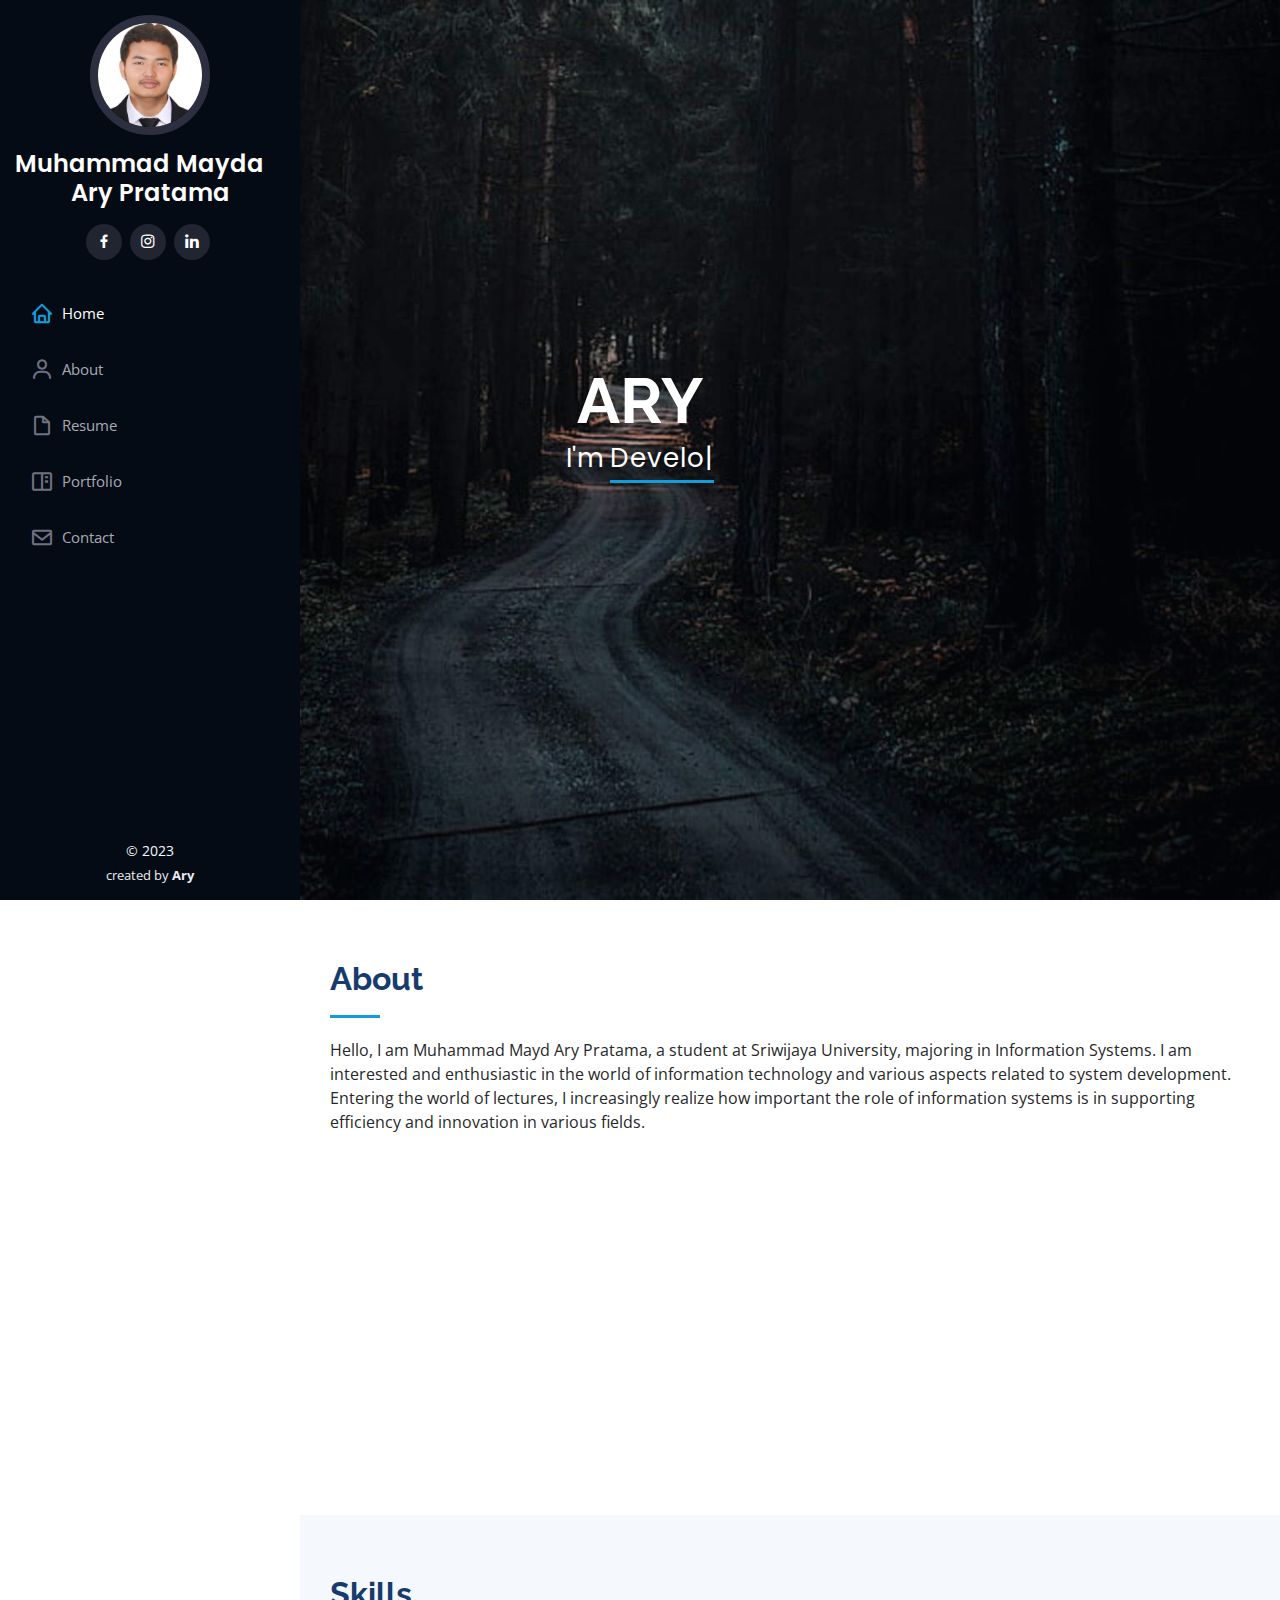
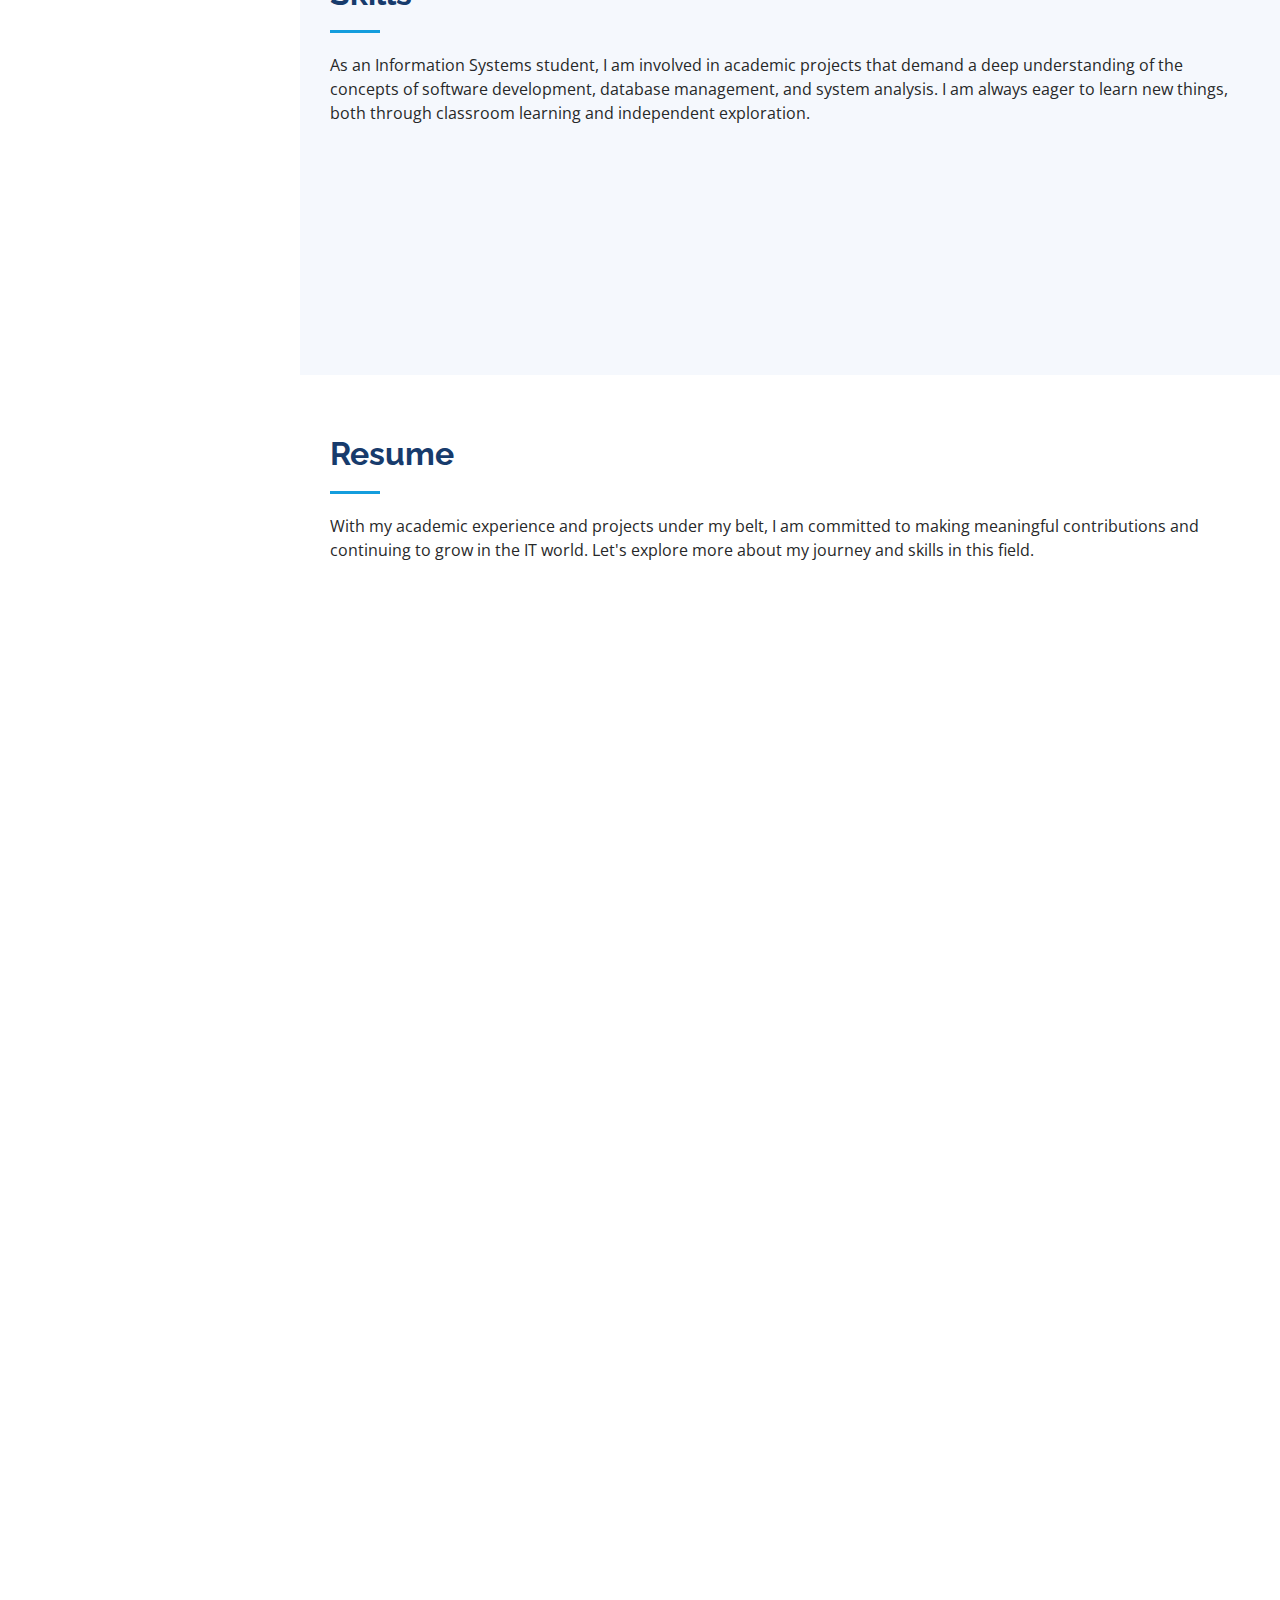
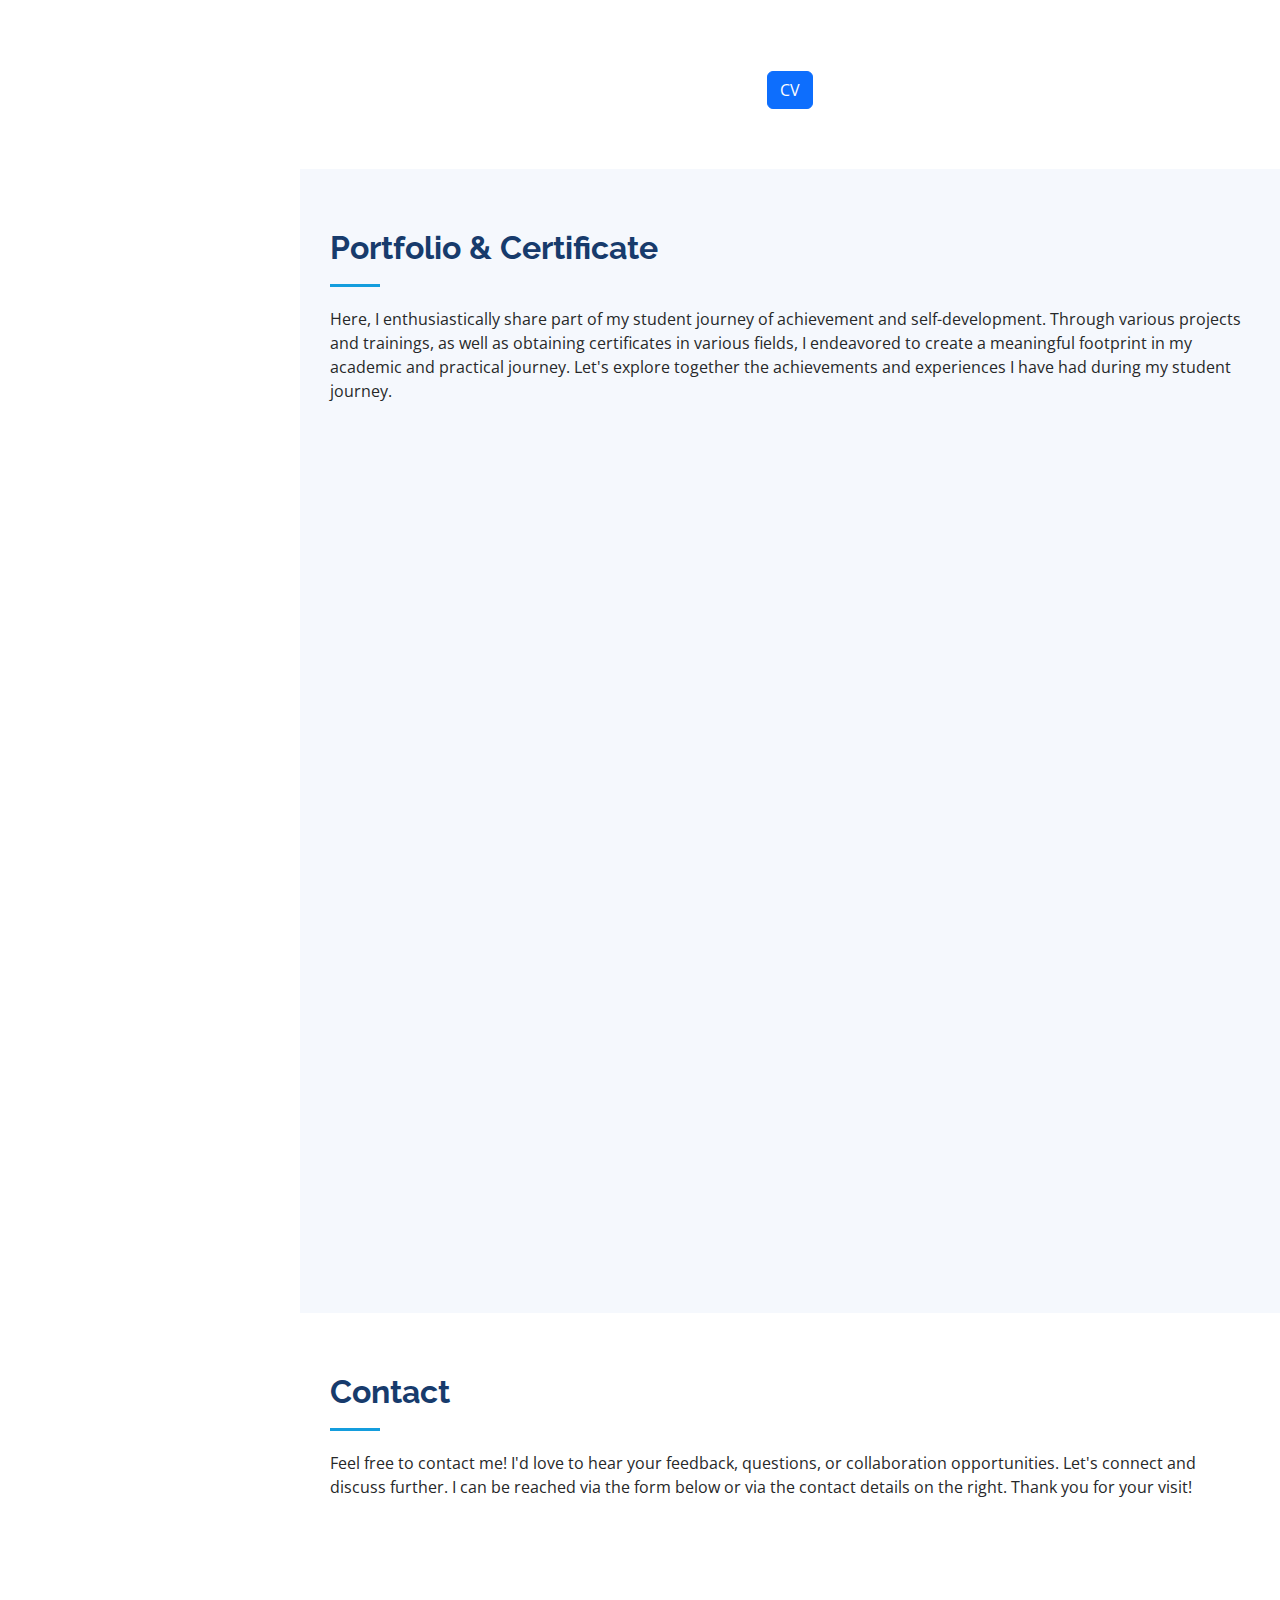
<file: index.html>
<!DOCTYPE html>
<html lang="en">

<head>
  <meta charset="utf-8">
  <meta content="width=device-width, initial-scale=1.0" name="viewport">

  <title>Portfolio</title>
  <meta content="" name="description">
  <meta content="" name="keywords">

  
  <link href="assets/img/favicon.png" rel="icon">
  <link href="assets/img/apple-touch-icon.png" rel="apple-touch-icon">
  <link href="https://fonts.googleapis.com/css?family=Open+Sans:300,300i,400,400i,600,600i,700,700i|Raleway:300,300i,400,400i,500,500i,600,600i,700,700i|Poppins:300,300i,400,400i,500,500i,600,600i,700,700i" rel="stylesheet">
  <link href="assets/vendor/aos/aos.css" rel="stylesheet">
  <link href="assets/vendor/bootstrap/css/bootstrap.min.css" rel="stylesheet">
  <link href="assets/vendor/bootstrap-icons/bootstrap-icons.css" rel="stylesheet">
  <link href="assets/vendor/boxicons/css/boxicons.min.css" rel="stylesheet">
  <link href="assets/vendor/glightbox/css/glightbox.min.css" rel="stylesheet">
  <link href="assets/vendor/swiper/swiper-bundle.min.css" rel="stylesheet">
  <link href="assets/css/style.css" rel="stylesheet">
</head>

<body>
  <i class="bi bi-list mobile-nav-toggle d-xl-none"></i>

  <header id="header">
    <div class="d-flex flex-column">

      <div class="profile">
        <img src="assets/img/profile-gmb.jpg" alt="" class="img-fluid rounded-circle">
        <h1 class="text-light"><a href="index.html">Muhammad Mayda Ary Pratama</a></h1>
        <div class="social-links mt-3 text-center">
          <a href="https://web.facebook.com/profile.php?id=100016702218468" class="facebook"><i class="bx bxl-facebook"></i></a>
          <a href="https://www.instagram.com/aryyyyy_10" class="instagram"><i class="bx bxl-instagram"></i></a>
          <a href="https://www.linkedin.com/in/arymayda/" class="linkedin"><i class="bx bxl-linkedin"></i></a>
        </div>
      </div>

      <nav id="navbar" class="nav-menu navbar">
        <ul>
          <li><a href="#hero" class="nav-link scrollto active"><i class="bx bx-home"></i> <span>Home</span></a></li>
          <li><a href="#about" class="nav-link scrollto"><i class="bx bx-user"></i> <span>About</span></a></li>
          <li><a href="#resume" class="nav-link scrollto"><i class="bx bx-file-blank"></i> <span>Resume</span></a></li>
          <li><a href="#portfolio" class="nav-link scrollto"><i class="bx bx-book-content"></i> <span>Portfolio</span></a></li>
          <li><a href="#contact" class="nav-link scrollto"><i class="bx bx-envelope"></i> <span>Contact</span></a></li>
        </ul>
      </nav>
    </div>
  </header>

  <section id="hero" class="d-flex flex-column justify-content-center align-items-center">
    <div class="hero-container text-center" data-aos="fade-in">
      <h1>ARY</h1>
      <p>I'm <span class="typed" data-typed-items="Developer, Freelancer"></span></p>
    </div>
  </section>
  

  <main id="main">

    <section id="about" class="about">
      <div class="container">

        <div class="section-title">
          <h2>About</h2>
          <p>Hello, I am Muhammad Mayd Ary Pratama, a student at Sriwijaya University, majoring in Information Systems. I am interested and enthusiastic in the world of information technology and various aspects related to system development. Entering the world of lectures, I increasingly realize how important the role of information systems is in supporting efficiency and innovation in various fields.</p>
        </div>

        <div class="row">
          <div class="col-lg-4" data-aos="fade-right">
            <img src="assets/img/profile-gmb.jpg" class="img-fluid" alt="">
          </div>
          <div class="col-lg-8 pt-4 pt-lg-0 content" data-aos="fade-left">
            <h3>Web Developer &amp; Freelancer</h3>
            <div class="row">
              <div class="col-lg-6">
                <ul>
                  <li><i class="bi bi-chevron-right"></i> <strong>Birthday:</strong> <span>8 May 2003</span></li>
                  <li><i class="bi bi-chevron-right"></i> <strong>Phone:</strong> <span>+62 812 7164 6081</span></li>
                  <li><i class="bi bi-chevron-right"></i> <strong>City:</strong> <span>Indralaya, South Sumatera</span></li>
                </ul>
              </div>
              <div class="col-lg-6">
                <ul>
                  <li><i class="bi bi-chevron-right"></i> <strong>Age:</strong> <span>20</span></li>
                  <li><i class="bi bi-chevron-right"></i> <strong>Degree:</strong> <span>University undergraduate student</span></li>
                  <li><i class="bi bi-chevron-right"></i> <strong>email:</strong> <span>pratama1muhammad@gmail.com</span></li>
                </ul>
              </div>
            </div>
            <p>
              I believe that through this educational journey, I can prepare myself to actively engage in the world of information technology, contribute to innovation, and explore exciting opportunities in the future.            </p>
          </div>
        </div>

      </div>
    </section>

    <section id="skills" class="skills section-bg">
      <div class="container">

        <div class="section-title">
          <h2>Skills</h2>
          <p>As an Information Systems student, I am involved in academic projects that demand a deep understanding of the concepts of software development, database management, and system analysis. I am always eager to learn new things, both through classroom learning and independent exploration.
          </p>
        </div>

        <div class="row skills-content">

          <div class="col-lg-6" data-aos="fade-up">
            <div class="row">
              <div class="col-lg-6">
                <ul>
                  <li><strong>HTML</strong></li>
                  <li><strong>CSS</strong></li>
                  <li><strong>JavaScript</strong></li>
                  <li><strong>PHP</strong></li>
                  <li><strong>SQL</strong></li>
                  <li><strong>Project Management</strong></li>
                </ul>
              </div>
          </div>

          </div>

        </div>

      </div>

      </div>
    </section>

    <section id="resume" class="resume">
      <div class="container">

        <div class="section-title">
          <h2>Resume</h2>
          <p>With my academic experience and projects under my belt, I am committed to making meaningful contributions and continuing to grow in the IT world. Let's explore more about my journey and skills in this field.</p>
        </div>

        <div class="row">
          <div class="col-lg-6" data-aos="fade-up">
            <h3 class="resume-title">Sumary</h3>
            <div class="resume-item pb-0">
              <h4>Muhammad Mayda Ary Pratama</h4>
              <p><em>I am a 5th semester student at the Department of Information Systems, Sriwijaya University. In my academic journey, I have gained a deep understanding of web programming, databases, artificial intelligence, algorithms, project management, and system design. This diversity of material provides a strong foundation to approach challenges in the world of information technology. I am excited to continue developing my skills and knowledge in this field, as well as contribute to challenging projects in the future.</em></p>
            </div>

            <h3 class="resume-title">Education</h3>
            <div class="resume-item">
              <h4>Information Systems</h4>
              <h5>2021 - Present</h5>
              <p><em>Sriwijaya University, South Sumatera, INA</em></p>
              <p>In the course of my studies, I have gained a solid understanding of critical concepts in information technology. Courses such as web programming, database, artificial intelligence, algorithms, project management, and system design have shaped the foundation of my knowledge.</p>
            </div>
            <div class="resume-item">
              <h4>MIPA</h4>
              <h5>2018 - 2021</h5>
              <p><em>SMAN 3 Kayuagung, South Sumatera, INA</em></p>
              <p>In this academic environment, I have engaged in in-depth learning in various science disciplines such as Mathematics, Physics, Chemistry and Biology. These learning activities have not only shaped my understanding of scientific concepts, but also nurtured a spirit of exploration and curiosity towards the world of knowledge. I feel fortunate to be able to pursue my interests and talents in the natural sciences at this school, where I continue to strive to improve and make positive contributions at every opportunity.</p>
            </div>
          </div>
          <div class="col-lg-6" data-aos="fade-up" data-aos-delay="100">
            <h3 class="resume-title">Experience</h3>
            <div class="resume-item">
              <h4>Deputy Office of Research &amp; Technology</h4>
              <h5>Jan 2023 - Present</h5>
              <p><em>BEM KM FASILKOM UNSRI</em></p>
              <p>This experience has given me the opportunity to be actively involved in the world of research and technology on campus. As a Deputy, I am responsible for supporting and facilitating research activities and technology development among the students of the Faculty of Computer Science, Sriwijaya University.</p>
            </div>
            <div class="resume-item">
              <h4>Staff Academic Division of the Office of Research &amp; Technology</h4>
              <h5>Feb 2022 - Dec 2022</h5>
              <p><em>HIMSI FASILKOM UNSRI</em></p>
              <p>As a staff in the Academic Division of the Research and Technology Office of the Information Systems Student Association of Sriwijaya University, I have gained valuable experience in supporting academic and research activities at the department level. This role provides the opportunity to be actively involved in organizing and conducting various academic activities that enrich the understanding and knowledge of Information Systems students.</p>
            </div>
          </div>
          <div class="d-flex justify-content-center mt-4">
            <a href="https://drive.google.com/file/d/1giN_9VBnlB5jxOSZe8DvUsIxxHlSpqE_/view?usp=sharing" download class="btn btn-primary">CV</a>
        </div>
    </section>

    <section id="portfolio" class="portfolio section-bg">
      <div class="container">

        <div class="section-title">
          <h2>Portfolio &amp; Certificate</h2>
          <p>Here, I enthusiastically share part of my student journey of achievement and self-development. Through various projects and trainings, as well as obtaining certificates in various fields, I endeavored to create a meaningful footprint in my academic and practical journey. Let's explore together the achievements and experiences I have had during my student journey.</p>
        </div>

        <div class="row" data-aos="fade-up">
          <div class="col-lg-12 d-flex justify-content-center">
            <ul id="portfolio-flters">
              <li data-filter="*" class="filter-active">All</li>
              <li data-filter=".filter-app">port</li>
              <li data-filter=".filter-card">cert</li>
            </ul>
          </div>
        </div>

        <div class="row portfolio-container" data-aos="fade-up" data-aos-delay="100">

          <div class="col-lg-4 col-md-6 portfolio-item filter-app">
            <div class="portfolio-wrap">
              <img src="assets/img/portfolio/port_apst.jpg" class="img-fluid" alt="">
              <div class="portfolio-links">
                <a href="assets/img/portfolio/port_apst.jpg" data-gallery="portfolioGallery" class="portfolio-lightbox" title="Portofolio Analisis Perancangan Sistem Terstruktur"><i class="bx bx-plus"></i></a>
                <a href="portfolio-apst.html" title="More Details"><i class="bx bx-link"></i></a>
              </div>
            </div>
          </div>

          <div class="col-lg-4 col-md-6 portfolio-item filter-app">
            <div class="portfolio-wrap">
              <img src="assets/img/portfolio/port_mpsi.jpg" class="img-fluid" alt="">
              <div class="portfolio-links">
                <a href="assets/img/portfolio/port_mpsi.jpg" data-gallery="portfolioGallery" class="portfolio-lightbox" title="Portofolio Management Proyek SIstem Informasi"><i class="bx bx-plus"></i></a>
                <a href="portfolio-mpsi.html" title="More Details"><i class="bx bx-link"></i></a>
              </div>
            </div>
          </div>

          <div class="col-lg-4 col-md-6 portfolio-item filter-app">
            <div class="portfolio-wrap">
              <img src="assets/img/portfolio/port_apbo.jpg" class="img-fluid" alt="">
              <div class="portfolio-links">
                <a href="assets/img/portfolio/port_apbo.jpg" data-gallery="portfolioGallery" class="portfolio-lightbox" title="Portofolio Analisis Paradigma Berorientasi Objek"><i class="bx bx-plus"></i></a>
                <a href="portfolio-apbo.html" title="More Details"><i class="bx bx-link"></i></a>
              </div>
            </div>
          </div>

          <div class="col-lg-4 col-md-6 portfolio-item filter-app">
            <div class="portfolio-wrap">
              <img src="assets/img/portfolio/port_basdat.jpg" class="img-fluid" alt="">
              <div class="portfolio-links">
                <a href="assets/img/portfolio/port_basdat.jpg" data-gallery="portfolioGallery" class="portfolio-lightbox" title="Portofolio Basis Data"><i class="bx bx-plus"></i></a>
                <a href="portfolio-basdat.html" title="More Details"><i class="bx bx-link"></i></a>
              </div>
            </div>
          </div>

          <div class="col-lg-4 col-md-6 portfolio-item filter-card">
            <div class="portfolio-wrap">
              <img src="assets/img/portfolio/certificate_project_management.png" class="img-fluid" alt="">
              <div class="portfolio-links">
                <a href="assets/img/portfolio/certificate_project_management.png" data-gallery="portfolioGallery" class="portfolio-lightbox" title="Certificate Management Project Dicoding"><i class="bx bx-plus"></i></a>
                <a href="certificate-management.html" title="More Details"><i class="bx bx-link"></i></a>
              </div>
            </div>
          </div>

          <div class="col-lg-4 col-md-6 portfolio-item filter-card">
            <div class="portfolio-wrap">
              <img src="assets/img/portfolio/certificate_sql.png" class="img-fluid" alt="">
              <div class="portfolio-links">
                <a href="assets/img/portfolio/certificate_sql.png" data-gallery="portfolioGallery" class="portfolio-lightbox" title="Certificate SQL Dicoding"><i class="bx bx-plus"></i></a>
                <a href="certificate-sql.html" title="More Details"><i class="bx bx-link"></i></a>
              </div>
            </div>
          </div>

          <div class="col-lg-4 col-md-6 portfolio-item filter-card">
            <div class="portfolio-wrap">
              <img src="assets/img/portfolio/certificate_dasar_pemrograman.jpg" class="img-fluid" alt="">
              <div class="portfolio-links">
                <a href="assets/img/portfolio/certificate_dasar_pemrograman.jpg" data-gallery="portfolioGallery" class="portfolio-lightbox" title="Certificate Pemrograman Dicoding"><i class="bx bx-plus"></i></a>
                <a href="certificate-pemrograman.html" title="More Details"><i class="bx bx-link"></i></a>
              </div>
            </div>
          </div>

          <div class="col-lg-4 col-md-6 portfolio-item filter-card">
            <div class="portfolio-wrap">
              <img src="assets/img/portfolio/certificate_devops.png" class="img-fluid" alt="">
              <div class="portfolio-links">
                <a href="assets/img/portfolio/certificate_devops.png" data-gallery="portfolioGallery" class="portfolio-lightbox" title="Certificate DevOps Dicoding"><i class="bx bx-plus"></i></a>
                <a href="certificate-devops.html" title="More Details"><i class="bx bx-link"></i></a>
              </div>
            </div>
          </div>

          <div class="col-lg-4 col-md-6 portfolio-item filter-card">
            <div class="portfolio-wrap">
              <img src="assets/img/portfolio/certificate_developer.jpg" class="img-fluid" alt="">
              <div class="portfolio-links">
                <a href="assets/img/portfolio/certificate_developer.jpg" data-gallery="portfolioGallery" class="portfolio-lightbox" title="Certificate Developer Alibaba Cloud"><i class="bx bx-plus"></i></a>
                <a href="certificate-developer.html" title="More Details"><i class="bx bx-link"></i></a>
              </div>
            </div>
          </div>

        </div>

      </div>
    </section>

    

    <section id="contact" class="contact">
      <div class="container">
    
        <div class="section-title">
          <h2>Contact</h2>
          <p>Feel free to contact me! I'd love to hear your feedback, questions, or collaboration opportunities. Let's connect and discuss further. I can be reached via the form below or via the contact details on the right. Thank you for your visit!</p>
        </div>
    
        <div class="row" data-aos="fade-in">
    
          <div class="col-lg-5 d-flex align-items-stretch">
            <div class="info">
              <div class="address">
                <i class="bi bi-geo-alt"></i>
                <h4>Location:</h4>
                <p>Indralaya, South Sumatera, ID 30862</p>
              </div>
    
              <div class="email">
                <i class="bi bi-envelope"></i>
                <h4>Email:</h4>
                <p>pratama1muhammad@gmail.com</p>
              </div>
    
              <div class="phone">
                <i class="bi bi-phone"></i>
                <h4>Call:</h4>
                <p>+62 812 7164 6081</p>
              </div>
            </div>
          </div>
    
          <div class="col-lg-7 d-flex align-items-stretch">
            <iframe src="https://www.google.com/maps/embed?pb=!1m18!1m12!1m3!1d214408.40484092344!2d104.76430789202048!3d-3.0946558090387075!2m3!1f0!2f0!3f0!3m2!1i1024!2i768!4f13.1!3m3!1m2!1s0x2e3bbd1556b5b9f9%3A0x4039d80b2210290!2sIndralaja%2C%20Indralaya%20Mulia%2C%20Kec.%20Indralaya%2C%20Kabupaten%20Ogan%20Ilir%2C%20Sumatera%20Selatan!5e0!3m2!1sid!2sid!4v1702358997411!5m2!1sid!2sid" frameborder="0" style="border:0; width: 100%; height: 320px;" allowfullscreen></iframe>
          </div>
    
        </div>
    
      </div>
    </section>
    

  </main>

  <footer id="footer">
    <div class="container">
      <div class="copyright">
        &copy; <a>2023</a>
      </div>
      <div class="credits">
        created by <strong><span>Ary</span></strong>
      </div>
    </div>
  </footer>

  <a href="#" class="back-to-top d-flex align-items-center justify-content-center"><i class="bi bi-arrow-up-short"></i></a>


  <script src="assets/vendor/purecounter/purecounter_vanilla.js"></script>
  <script src="assets/vendor/aos/aos.js"></script>
  <script src="assets/vendor/bootstrap/js/bootstrap.bundle.min.js"></script>
  <script src="assets/vendor/glightbox/js/glightbox.min.js"></script>
  <script src="assets/vendor/isotope-layout/isotope.pkgd.min.js"></script>
  <script src="assets/vendor/swiper/swiper-bundle.min.js"></script>
  <script src="assets/vendor/typed.js/typed.umd.js"></script>
  <script src="assets/vendor/waypoints/noframework.waypoints.js"></script>

  <script src="assets/js/main.js"></script>

</body>

</html>
</file>
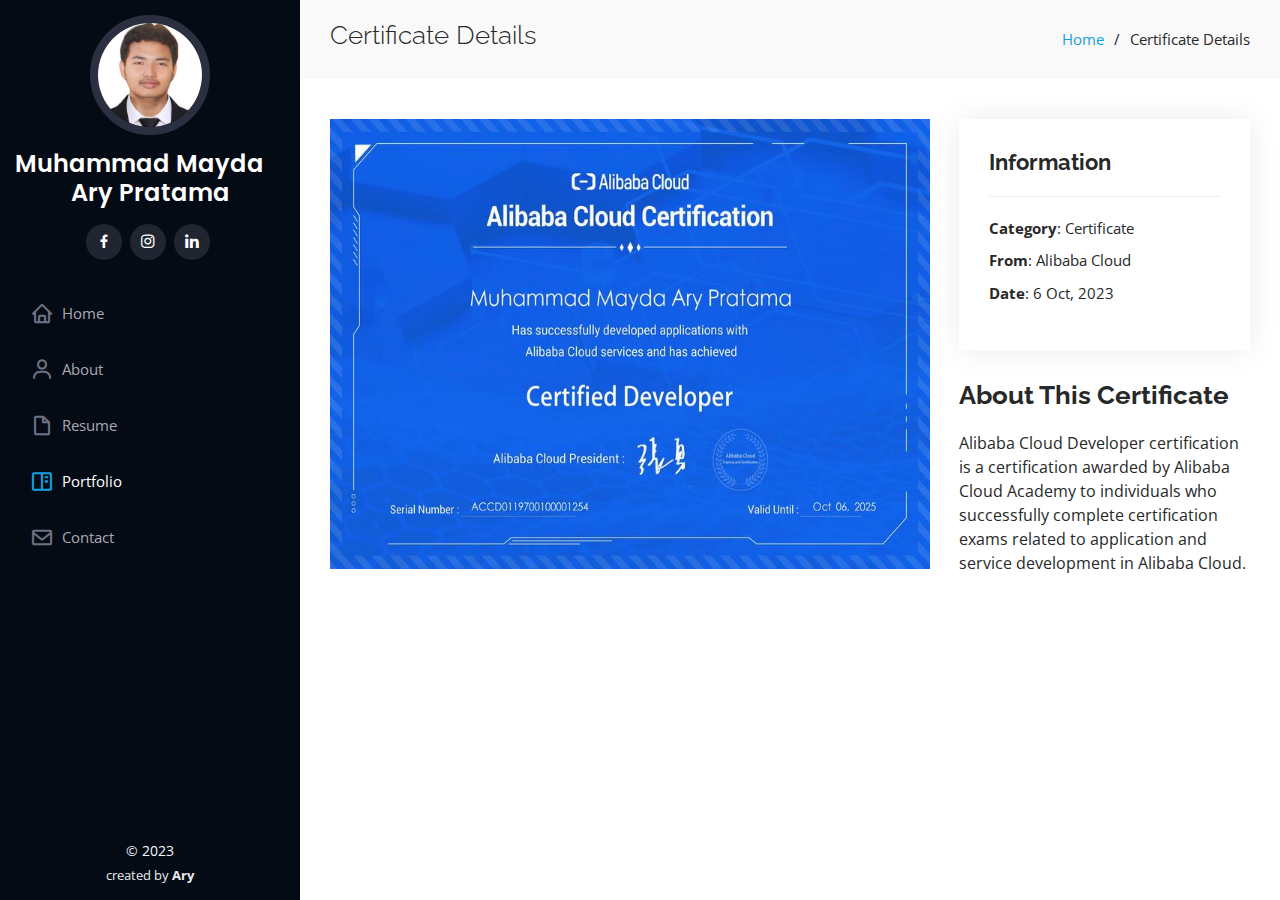
<file: certificate-developer.html>
<!DOCTYPE html>
<html lang="en">

<head>
  <meta charset="utf-8">
  <meta content="width=device-width, initial-scale=1.0" name="viewport">

  <title>Portfolio Details</title>
  <meta content="" name="description">
  <meta content="" name="keywords">

  <link href="assets/img/favicon.png" rel="icon">
  <link href="assets/img/apple-touch-icon.png" rel="apple-touch-icon">

  <link href="https://fonts.googleapis.com/css?family=Open+Sans:300,300i,400,400i,600,600i,700,700i|Raleway:300,300i,400,400i,500,500i,600,600i,700,700i|Poppins:300,300i,400,400i,500,500i,600,600i,700,700i" rel="stylesheet">

  <link href="assets/vendor/aos/aos.css" rel="stylesheet">
  <link href="assets/vendor/bootstrap/css/bootstrap.min.css" rel="stylesheet">
  <link href="assets/vendor/bootstrap-icons/bootstrap-icons.css" rel="stylesheet">
  <link href="assets/vendor/boxicons/css/boxicons.min.css" rel="stylesheet">
  <link href="assets/vendor/glightbox/css/glightbox.min.css" rel="stylesheet">
  <link href="assets/vendor/swiper/swiper-bundle.min.css" rel="stylesheet">

  <link href="assets/css/style.css" rel="stylesheet">

</head>

<body>

  <i class="bi bi-list mobile-nav-toggle d-xl-none"></i>

  <header id="header">
    <div class="d-flex flex-column">

      <div class="profile">
        <img src="assets/img/profile-gmb.jpg" alt="" class="img-fluid rounded-circle">
        <h1 class="text-light"><a href="index.html">Muhammad Mayda Ary Pratama</a></h1>
        <div class="social-links mt-3 text-center">
          <a href="https://web.facebook.com/profile.php?id=100016702218468" class="facebook"><i class="bx bxl-facebook"></i></a>
          <a href="https://www.instagram.com/aryyyyy_10" class="instagram"><i class="bx bxl-instagram"></i></a>
          <a href="https://www.linkedin.com/in/arymayda/" class="linkedin"><i class="bx bxl-linkedin"></i></a>
        </div>
      </div>

      <nav id="navbar" class="nav-menu navbar">
        <ul>
          <li><a href="index.html" class="nav-link scrollto "><i class="bx bx-home"></i> <span>Home</span></a></li>
          <li><a href="#about" class="nav-link scrollto"><i class="bx bx-user"></i> <span>About</span></a></li>
          <li><a href="#resume" class="nav-link scrollto"><i class="bx bx-file-blank"></i> <span>Resume</span></a></li>
          <li><a href="#portfolio" class="nav-link scrollto active"><i class="bx bx-book-content"></i> <span>Portfolio</span></a></li>
          <li><a href="#contact" class="nav-link scrollto"><i class="bx bx-envelope"></i> <span>Contact</span></a></li>
        </ul>
      </nav>
    </div>
  </header>

  <main id="main">

    <section id="breadcrumbs" class="breadcrumbs">
      <div class="container">

        <div class="d-flex justify-content-between align-items-center">
          <h2>Certificate Details</h2>
          <ol>
            <li><a href="index.html">Home</a></li>
            <li>Certificate Details</li>
          </ol>
        </div>

      </div>
    </section>

    <section id="portfolio-details" class="portfolio-details">
      <div class="container">

        <div class="row gy-4">

          <div class="col-lg-8">
            <img src="assets/img/portfolio/certificate_developer.jpg" width="600px">
          </div>

          <div class="col-lg-4">
            <div class="portfolio-info">
              <h3>Information</h3>
              <ul>
                <li><strong>Category</strong>: Certificate</li>
                <li><strong>From</strong>: Alibaba Cloud</li>
                <li><strong>Date</strong>: 6 Oct, 2023</li>
              </ul>
            </div>
            <div class="portfolio-description">
              <h2>About This Certificate</h2>
              <p>
                Alibaba Cloud Developer certification is a certification awarded by Alibaba Cloud Academy to individuals who successfully complete certification exams related to application and service development in Alibaba Cloud.          </p>
            </div>
          </div>

        </div>

      </div>
    </section>

  </main>
  <footer id="footer">
    <div class="container">
      <div class="copyright">
        &copy; <a>2023</a>
      </div>
      <div class="credits">
        created by <strong><span>Ary</span></strong>
      </div>
    </div>
  </footer>

  <a href="#" class="back-to-top d-flex align-items-center justify-content-center"><i class="bi bi-arrow-up-short"></i></a>

  <script src="assets/vendor/purecounter/purecounter_vanilla.js"></script>
  <script src="assets/vendor/aos/aos.js"></script>
  <script src="assets/vendor/bootstrap/js/bootstrap.bundle.min.js"></script>
  <script src="assets/vendor/glightbox/js/glightbox.min.js"></script>
  <script src="assets/vendor/isotope-layout/isotope.pkgd.min.js"></script>
  <script src="assets/vendor/swiper/swiper-bundle.min.js"></script>
  <script src="assets/vendor/typed.js/typed.umd.js"></script>
  <script src="assets/vendor/waypoints/noframework.waypoints.js"></script>

  <script src="assets/js/main.js"></script>

</body>

</html>
</file>
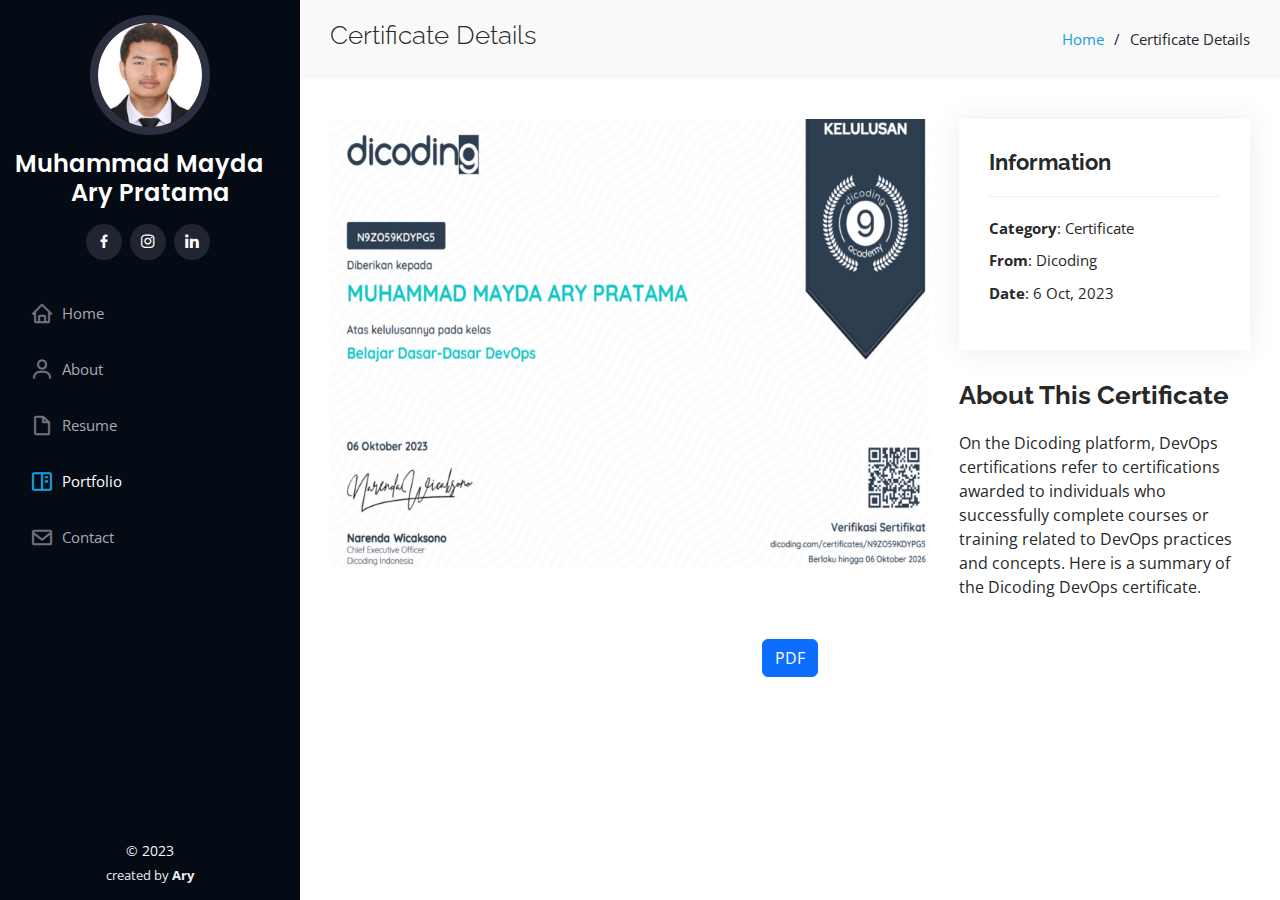
<file: certificate-devops.html>
<!DOCTYPE html>
<html lang="en">

<head>
  <meta charset="utf-8">
  <meta content="width=device-width, initial-scale=1.0" name="viewport">

  <title>Portfolio Details</title>
  <meta content="" name="description">
  <meta content="" name="keywords">

  <link href="assets/img/favicon.png" rel="icon">
  <link href="assets/img/apple-touch-icon.png" rel="apple-touch-icon">

  <link href="https://fonts.googleapis.com/css?family=Open+Sans:300,300i,400,400i,600,600i,700,700i|Raleway:300,300i,400,400i,500,500i,600,600i,700,700i|Poppins:300,300i,400,400i,500,500i,600,600i,700,700i" rel="stylesheet">

  <link href="assets/vendor/aos/aos.css" rel="stylesheet">
  <link href="assets/vendor/bootstrap/css/bootstrap.min.css" rel="stylesheet">
  <link href="assets/vendor/bootstrap-icons/bootstrap-icons.css" rel="stylesheet">
  <link href="assets/vendor/boxicons/css/boxicons.min.css" rel="stylesheet">
  <link href="assets/vendor/glightbox/css/glightbox.min.css" rel="stylesheet">
  <link href="assets/vendor/swiper/swiper-bundle.min.css" rel="stylesheet">

  <link href="assets/css/style.css" rel="stylesheet">

</head>

<body>

  <i class="bi bi-list mobile-nav-toggle d-xl-none"></i>

  <header id="header">
    <div class="d-flex flex-column">

      <div class="profile">
        <img src="assets/img/profile-gmb.jpg" alt="" class="img-fluid rounded-circle">
        <h1 class="text-light"><a href="index.html">Muhammad Mayda Ary Pratama</a></h1>
        <div class="social-links mt-3 text-center">
          <a href="https://web.facebook.com/profile.php?id=100016702218468" class="facebook"><i class="bx bxl-facebook"></i></a>
          <a href="https://www.instagram.com/aryyyyy_10" class="instagram"><i class="bx bxl-instagram"></i></a>
          <a href="https://www.linkedin.com/in/arymayda/" class="linkedin"><i class="bx bxl-linkedin"></i></a>
        </div>
      </div>

      <nav id="navbar" class="nav-menu navbar">
        <ul>
          <li><a href="index.html" class="nav-link scrollto "><i class="bx bx-home"></i> <span>Home</span></a></li>
          <li><a href="#about" class="nav-link scrollto"><i class="bx bx-user"></i> <span>About</span></a></li>
          <li><a href="#resume" class="nav-link scrollto"><i class="bx bx-file-blank"></i> <span>Resume</span></a></li>
          <li><a href="#portfolio" class="nav-link scrollto active"><i class="bx bx-book-content"></i> <span>Portfolio</span></a></li>
          <li><a href="#contact" class="nav-link scrollto"><i class="bx bx-envelope"></i> <span>Contact</span></a></li>
        </ul>
      </nav>
    </div>
  </header>

  <main id="main">

    <section id="breadcrumbs" class="breadcrumbs">
      <div class="container">

        <div class="d-flex justify-content-between align-items-center">
          <h2>Certificate Details</h2>
          <ol>
            <li><a href="index.html">Home</a></li>
            <li>Certificate Details</li>
          </ol>
        </div>

      </div>
    </section>

    <section id="portfolio-details" class="portfolio-details">
      <div class="container">

        <div class="row gy-4">

          <div class="col-lg-8">
            <img src="assets/img/portfolio/certificate_devops.png" width="600px">
          </div>

          <div class="col-lg-4">
            <div class="portfolio-info">
              <h3>Information</h3>
              <ul>
                <li><strong>Category</strong>: Certificate</li>
                <li><strong>From</strong>: Dicoding</li>
                <li><strong>Date</strong>: 6 Oct, 2023</li>
              </ul>
            </div>
            <div class="portfolio-description">
              <h2>About This Certificate</h2>
              <p>
                On the Dicoding platform, DevOps certifications refer to certifications awarded to individuals who successfully complete courses or training related to DevOps practices and concepts. Here is a summary of the Dicoding DevOps certificate.            </div>
          </div>

        </div>
        <div class="d-flex justify-content-center mt-4">
          <a href="https://drive.google.com/file/d/1-qU6EPSVEzKSIpb4kAjmM47M4xKbc3g5/view?usp=sharing" download class="btn btn-primary">PDF</a>
      </div>
      </div>
    </section>

  </main>
  <footer id="footer">
    <div class="container">
      <div class="copyright">
        &copy; <a>2023</a>
      </div>
      <div class="credits">
        created by <strong><span>Ary</span></strong>
      </div>
    </div>
  </footer>

  <a href="#" class="back-to-top d-flex align-items-center justify-content-center"><i class="bi bi-arrow-up-short"></i></a>

  <script src="assets/vendor/purecounter/purecounter_vanilla.js"></script>
  <script src="assets/vendor/aos/aos.js"></script>
  <script src="assets/vendor/bootstrap/js/bootstrap.bundle.min.js"></script>
  <script src="assets/vendor/glightbox/js/glightbox.min.js"></script>
  <script src="assets/vendor/isotope-layout/isotope.pkgd.min.js"></script>
  <script src="assets/vendor/swiper/swiper-bundle.min.js"></script>
  <script src="assets/vendor/typed.js/typed.umd.js"></script>
  <script src="assets/vendor/waypoints/noframework.waypoints.js"></script>

  <script src="assets/js/main.js"></script>

</body>

</html>
</file>
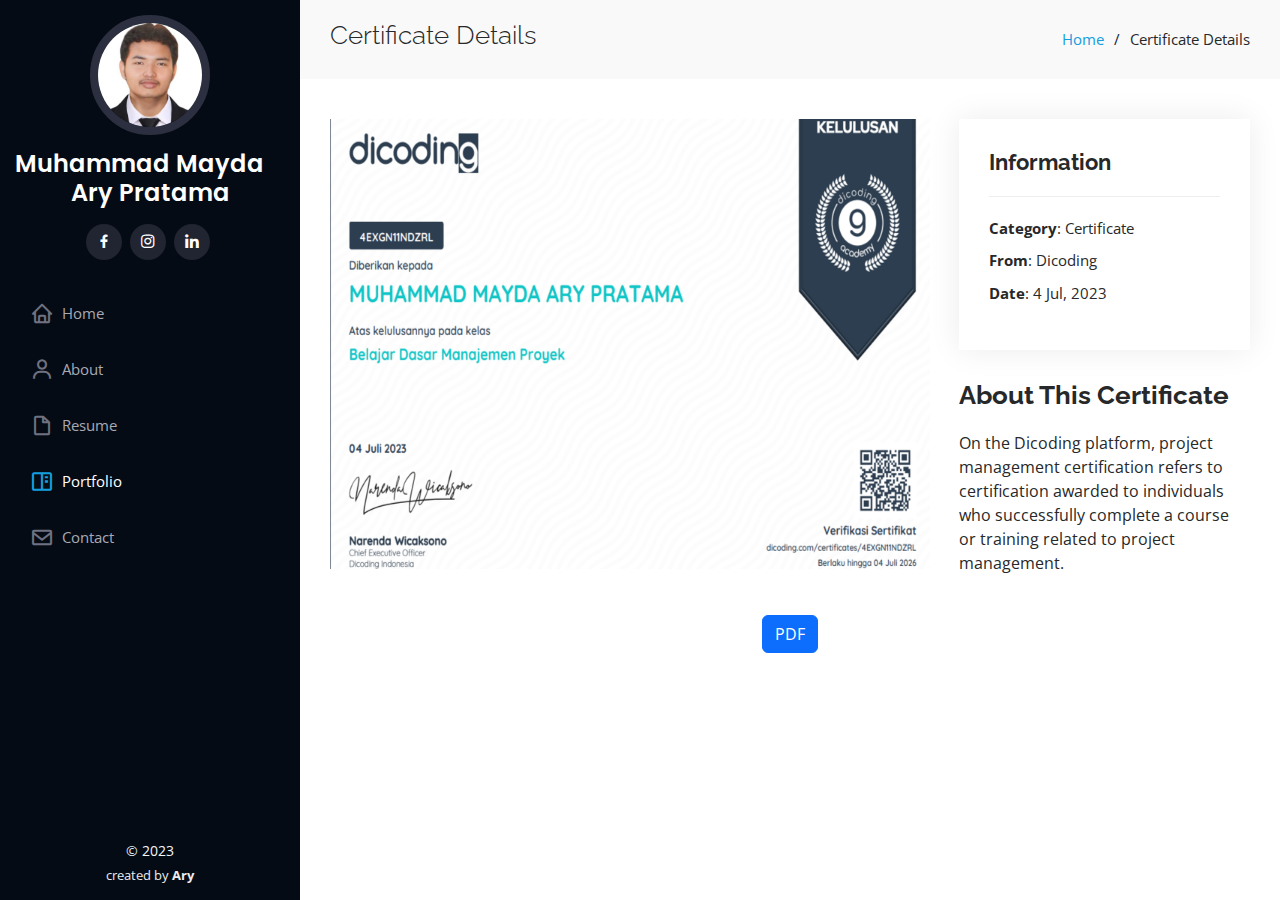
<file: certificate-management.html>
<!DOCTYPE html>
<html lang="en">

<head>
  <meta charset="utf-8">
  <meta content="width=device-width, initial-scale=1.0" name="viewport">

  <title>Portfolio Details</title>
  <meta content="" name="description">
  <meta content="" name="keywords">

  <link href="assets/img/favicon.png" rel="icon">
  <link href="assets/img/apple-touch-icon.png" rel="apple-touch-icon">

  <link href="https://fonts.googleapis.com/css?family=Open+Sans:300,300i,400,400i,600,600i,700,700i|Raleway:300,300i,400,400i,500,500i,600,600i,700,700i|Poppins:300,300i,400,400i,500,500i,600,600i,700,700i" rel="stylesheet">

  <link href="assets/vendor/aos/aos.css" rel="stylesheet">
  <link href="assets/vendor/bootstrap/css/bootstrap.min.css" rel="stylesheet">
  <link href="assets/vendor/bootstrap-icons/bootstrap-icons.css" rel="stylesheet">
  <link href="assets/vendor/boxicons/css/boxicons.min.css" rel="stylesheet">
  <link href="assets/vendor/glightbox/css/glightbox.min.css" rel="stylesheet">
  <link href="assets/vendor/swiper/swiper-bundle.min.css" rel="stylesheet">

  <link href="assets/css/style.css" rel="stylesheet">

</head>

<body>

  <i class="bi bi-list mobile-nav-toggle d-xl-none"></i>

  <header id="header">
    <div class="d-flex flex-column">

      <div class="profile">
        <img src="assets/img/profile-gmb.jpg" alt="" class="img-fluid rounded-circle">
        <h1 class="text-light"><a href="index.html">Muhammad Mayda Ary Pratama</a></h1>
        <div class="social-links mt-3 text-center">
          <a href="https://web.facebook.com/profile.php?id=100016702218468" class="facebook"><i class="bx bxl-facebook"></i></a>
          <a href="https://www.instagram.com/aryyyyy_10" class="instagram"><i class="bx bxl-instagram"></i></a>
          <a href="https://www.linkedin.com/in/arymayda/" class="linkedin"><i class="bx bxl-linkedin"></i></a>
        </div>
      </div>

      <nav id="navbar" class="nav-menu navbar">
        <ul>
          <li><a href="index.html" class="nav-link scrollto "><i class="bx bx-home"></i> <span>Home</span></a></li>
          <li><a href="#about" class="nav-link scrollto"><i class="bx bx-user"></i> <span>About</span></a></li>
          <li><a href="#resume" class="nav-link scrollto"><i class="bx bx-file-blank"></i> <span>Resume</span></a></li>
          <li><a href="#portfolio" class="nav-link scrollto active"><i class="bx bx-book-content"></i> <span>Portfolio</span></a></li>
          <li><a href="#contact" class="nav-link scrollto"><i class="bx bx-envelope"></i> <span>Contact</span></a></li>
        </ul>
      </nav>
    </div>
  </header>

  <main id="main">

    <section id="breadcrumbs" class="breadcrumbs">
      <div class="container">

        <div class="d-flex justify-content-between align-items-center">
          <h2>Certificate Details</h2>
          <ol>
            <li><a href="index.html">Home</a></li>
            <li>Certificate Details</li>
          </ol>
        </div>

      </div>
    </section>

    <section id="portfolio-details" class="portfolio-details">
      <div class="container">

        <div class="row gy-4">

          <div class="col-lg-8">
            <img src="assets/img/portfolio/certificate_project_management.png" width="600px">
          </div>

          <div class="col-lg-4">
            <div class="portfolio-info">
              <h3>Information</h3>
              <ul>
                <li><strong>Category</strong>: Certificate</li>
                <li><strong>From</strong>: Dicoding</li>
                <li><strong>Date</strong>: 4 Jul, 2023</li>
              </ul>
            </div>
            <div class="portfolio-description">
              <h2>About This Certificate</h2>
              <p>
                On the Dicoding platform, project management certification refers to certification awarded to individuals who successfully complete a course or training related to project management.          </div>

        </div>
        <div class="d-flex justify-content-center mt-4">
          <a href="https://drive.google.com/file/d/13H7pz2xpQ5KfmT7cVoL0SCByTdUMSEI0/view?usp=sharing" download class="btn btn-primary">PDF</a>
      </div>
      </div>
    </section>

  </main>
  <footer id="footer">
    <div class="container">
      <div class="copyright">
        &copy; <a>2023</a>
      </div>
      <div class="credits">
        created by <strong><span>Ary</span></strong>
      </div>
    </div>
  </footer>

  <a href="#" class="back-to-top d-flex align-items-center justify-content-center"><i class="bi bi-arrow-up-short"></i></a>

  <script src="assets/vendor/purecounter/purecounter_vanilla.js"></script>
  <script src="assets/vendor/aos/aos.js"></script>
  <script src="assets/vendor/bootstrap/js/bootstrap.bundle.min.js"></script>
  <script src="assets/vendor/glightbox/js/glightbox.min.js"></script>
  <script src="assets/vendor/isotope-layout/isotope.pkgd.min.js"></script>
  <script src="assets/vendor/swiper/swiper-bundle.min.js"></script>
  <script src="assets/vendor/typed.js/typed.umd.js"></script>
  <script src="assets/vendor/waypoints/noframework.waypoints.js"></script>

  <script src="assets/js/main.js"></script>

</body>

</html>
</file>
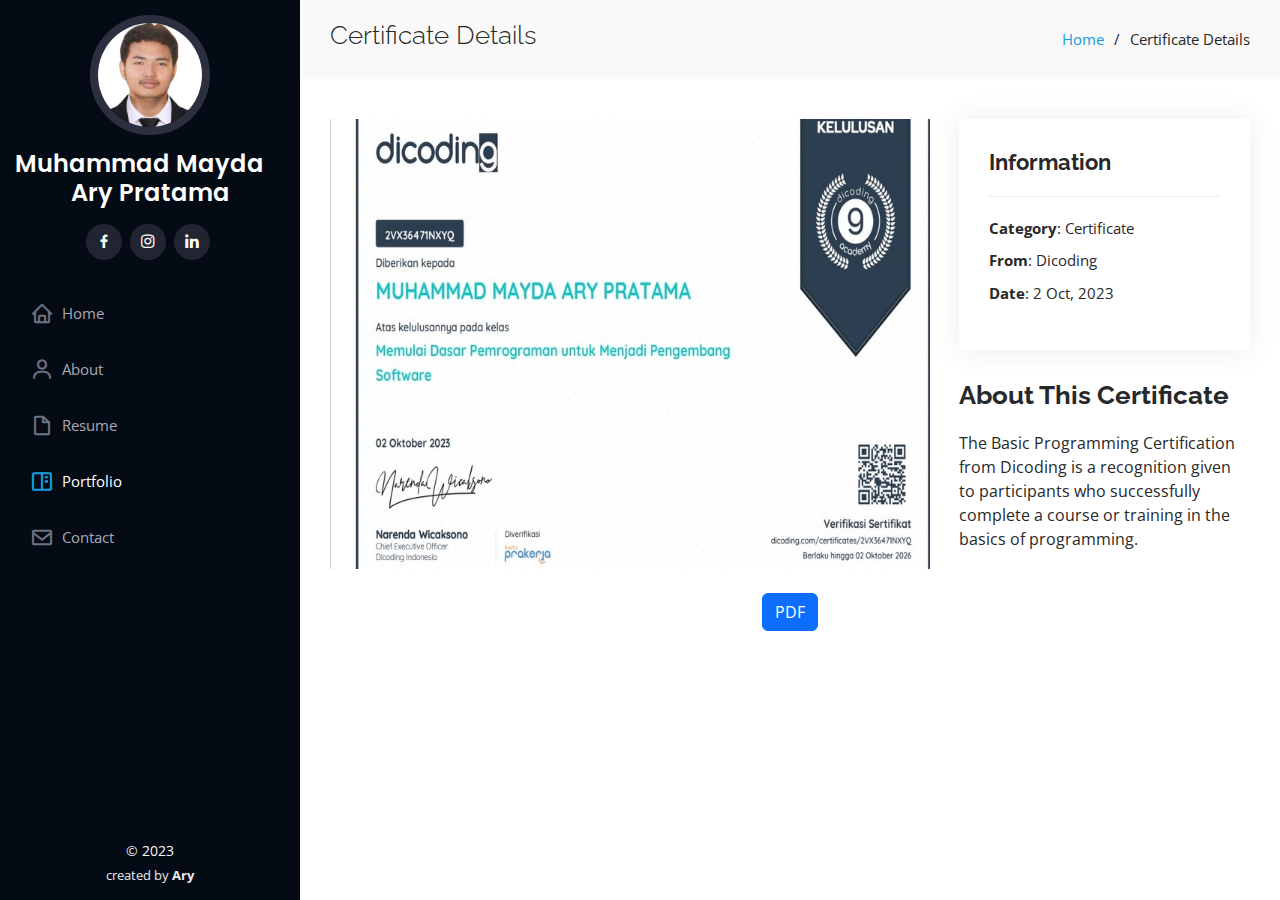
<file: certificate-pemrograman.html>
<!DOCTYPE html>
<html lang="en">

<head>
  <meta charset="utf-8">
  <meta content="width=device-width, initial-scale=1.0" name="viewport">

  <title>Portfolio Details</title>
  <meta content="" name="description">
  <meta content="" name="keywords">

  <link href="assets/img/favicon.png" rel="icon">
  <link href="assets/img/apple-touch-icon.png" rel="apple-touch-icon">

  <link href="https://fonts.googleapis.com/css?family=Open+Sans:300,300i,400,400i,600,600i,700,700i|Raleway:300,300i,400,400i,500,500i,600,600i,700,700i|Poppins:300,300i,400,400i,500,500i,600,600i,700,700i" rel="stylesheet">

  <link href="assets/vendor/aos/aos.css" rel="stylesheet">
  <link href="assets/vendor/bootstrap/css/bootstrap.min.css" rel="stylesheet">
  <link href="assets/vendor/bootstrap-icons/bootstrap-icons.css" rel="stylesheet">
  <link href="assets/vendor/boxicons/css/boxicons.min.css" rel="stylesheet">
  <link href="assets/vendor/glightbox/css/glightbox.min.css" rel="stylesheet">
  <link href="assets/vendor/swiper/swiper-bundle.min.css" rel="stylesheet">

  <link href="assets/css/style.css" rel="stylesheet">

</head>

<body>

  <i class="bi bi-list mobile-nav-toggle d-xl-none"></i>

  <header id="header">
    <div class="d-flex flex-column">

      <div class="profile">
        <img src="assets/img/profile-gmb.jpg" alt="" class="img-fluid rounded-circle">
        <h1 class="text-light"><a href="index.html">Muhammad Mayda Ary Pratama</a></h1>
        <div class="social-links mt-3 text-center">
          <a href="https://web.facebook.com/profile.php?id=100016702218468" class="facebook"><i class="bx bxl-facebook"></i></a>
          <a href="https://www.instagram.com/aryyyyy_10" class="instagram"><i class="bx bxl-instagram"></i></a>
          <a href="https://www.linkedin.com/in/arymayda/" class="linkedin"><i class="bx bxl-linkedin"></i></a>
        </div>
      </div>

      <nav id="navbar" class="nav-menu navbar">
        <ul>
          <li><a href="index.html" class="nav-link scrollto "><i class="bx bx-home"></i> <span>Home</span></a></li>
          <li><a href="#about" class="nav-link scrollto"><i class="bx bx-user"></i> <span>About</span></a></li>
          <li><a href="#resume" class="nav-link scrollto"><i class="bx bx-file-blank"></i> <span>Resume</span></a></li>
          <li><a href="#portfolio" class="nav-link scrollto active"><i class="bx bx-book-content"></i> <span>Portfolio</span></a></li>
          <li><a href="#contact" class="nav-link scrollto"><i class="bx bx-envelope"></i> <span>Contact</span></a></li>
        </ul>
      </nav>
    </div>
  </header>

  <main id="main">

    <section id="breadcrumbs" class="breadcrumbs">
      <div class="container">

        <div class="d-flex justify-content-between align-items-center">
          <h2>Certificate Details</h2>
          <ol>
            <li><a href="index.html">Home</a></li>
            <li>Certificate Details</li>
          </ol>
        </div>

      </div>
    </section>

    <section id="portfolio-details" class="portfolio-details">
      <div class="container">

        <div class="row gy-4">

          <div class="col-lg-8">
            <img src="assets/img/portfolio/certificate_dasar_pemrograman.jpg" width="600px">
          </div>

          <div class="col-lg-4">
            <div class="portfolio-info">
              <h3>Information</h3>
              <ul>
                <li><strong>Category</strong>: Certificate</li>
                <li><strong>From</strong>: Dicoding</li>
                <li><strong>Date</strong>: 2 Oct, 2023</li>
              </ul>
            </div>
            <div class="portfolio-description">
              <h2>About This Certificate</h2>
              <p>
                The Basic Programming Certification from Dicoding is a recognition given to participants who successfully complete a course or training in the basics of programming.
  
              </div>
              </div>
        <div class="d-flex justify-content-center mt-4">
          <a href="https://drive.google.com/file/d/1D1eydIgTcXr2Mn6z-PBx4xwp4ZgoYox4/view?usp=sharing" download class="btn btn-primary">PDF</a>
      </div>
      </div>
    </section>

  </main>
  <footer id="footer">
    <div class="container">
      <div class="copyright">
        &copy; <a>2023</a>
      </div>
      <div class="credits">
        created by <strong><span>Ary</span></strong>
      </div>
    </div>
  </footer>

  <a href="#" class="back-to-top d-flex align-items-center justify-content-center"><i class="bi bi-arrow-up-short"></i></a>

  <script src="assets/vendor/purecounter/purecounter_vanilla.js"></script>
  <script src="assets/vendor/aos/aos.js"></script>
  <script src="assets/vendor/bootstrap/js/bootstrap.bundle.min.js"></script>
  <script src="assets/vendor/glightbox/js/glightbox.min.js"></script>
  <script src="assets/vendor/isotope-layout/isotope.pkgd.min.js"></script>
  <script src="assets/vendor/swiper/swiper-bundle.min.js"></script>
  <script src="assets/vendor/typed.js/typed.umd.js"></script>
  <script src="assets/vendor/waypoints/noframework.waypoints.js"></script>

  <script src="assets/js/main.js"></script>

</body>

</html>
</file>
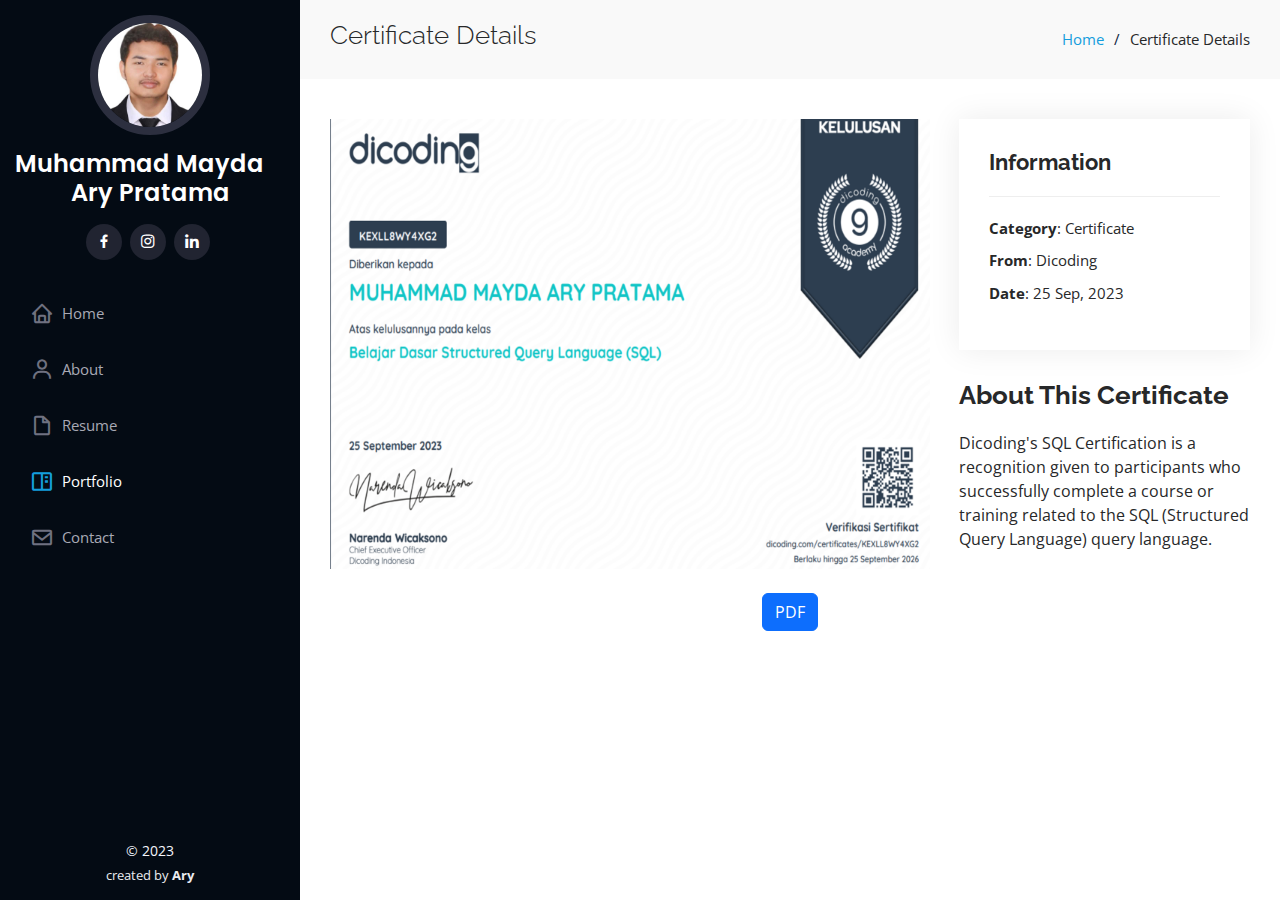
<file: certificate-sql.html>
<!DOCTYPE html>
<html lang="en">

<head>
  <meta charset="utf-8">
  <meta content="width=device-width, initial-scale=1.0" name="viewport">

  <title>Portfolio Details</title>
  <meta content="" name="description">
  <meta content="" name="keywords">

  <link href="assets/img/favicon.png" rel="icon">
  <link href="assets/img/apple-touch-icon.png" rel="apple-touch-icon">

  <link href="https://fonts.googleapis.com/css?family=Open+Sans:300,300i,400,400i,600,600i,700,700i|Raleway:300,300i,400,400i,500,500i,600,600i,700,700i|Poppins:300,300i,400,400i,500,500i,600,600i,700,700i" rel="stylesheet">

  <link href="assets/vendor/aos/aos.css" rel="stylesheet">
  <link href="assets/vendor/bootstrap/css/bootstrap.min.css" rel="stylesheet">
  <link href="assets/vendor/bootstrap-icons/bootstrap-icons.css" rel="stylesheet">
  <link href="assets/vendor/boxicons/css/boxicons.min.css" rel="stylesheet">
  <link href="assets/vendor/glightbox/css/glightbox.min.css" rel="stylesheet">
  <link href="assets/vendor/swiper/swiper-bundle.min.css" rel="stylesheet">

  <link href="assets/css/style.css" rel="stylesheet">

</head>

<body>

  <i class="bi bi-list mobile-nav-toggle d-xl-none"></i>

  <header id="header">
    <div class="d-flex flex-column">

      <div class="profile">
        <img src="assets/img/profile-gmb.jpg" alt="" class="img-fluid rounded-circle">
        <h1 class="text-light"><a href="index.html">Muhammad Mayda Ary Pratama</a></h1>
        <div class="social-links mt-3 text-center">
          <a href="https://web.facebook.com/profile.php?id=100016702218468" class="facebook"><i class="bx bxl-facebook"></i></a>
          <a href="https://www.instagram.com/aryyyyy_10" class="instagram"><i class="bx bxl-instagram"></i></a>
          <a href="https://www.linkedin.com/in/arymayda/" class="linkedin"><i class="bx bxl-linkedin"></i></a>
        </div>
      </div>

      <nav id="navbar" class="nav-menu navbar">
        <ul>
          <li><a href="index.html" class="nav-link scrollto "><i class="bx bx-home"></i> <span>Home</span></a></li>
          <li><a href="#about" class="nav-link scrollto"><i class="bx bx-user"></i> <span>About</span></a></li>
          <li><a href="#resume" class="nav-link scrollto"><i class="bx bx-file-blank"></i> <span>Resume</span></a></li>
          <li><a href="#portfolio" class="nav-link scrollto active"><i class="bx bx-book-content"></i> <span>Portfolio</span></a></li>
          <li><a href="#contact" class="nav-link scrollto"><i class="bx bx-envelope"></i> <span>Contact</span></a></li>
        </ul>
      </nav>
    </div>
  </header>

  <main id="main">

    <section id="breadcrumbs" class="breadcrumbs">
      <div class="container">

        <div class="d-flex justify-content-between align-items-center">
          <h2>Certificate Details</h2>
          <ol>
            <li><a href="index.html">Home</a></li>
            <li>Certificate Details</li>
          </ol>
        </div>

      </div>
    </section>

    <section id="portfolio-details" class="portfolio-details">
      <div class="container">

        <div class="row gy-4">

          <div class="col-lg-8">
            <img src="assets/img/portfolio/certificate_sql.png" width="600px">
          </div>

          <div class="col-lg-4">
            <div class="portfolio-info">
              <h3>Information</h3>
              <ul>
                <li><strong>Category</strong>: Certificate</li>
                <li><strong>From</strong>: Dicoding</li>
                <li><strong>Date</strong>: 25 Sep, 2023</li>
              </ul>
            </div>
            <div class="portfolio-description">
              <h2>About This Certificate</h2>
              <p>
                Dicoding's SQL Certification is a recognition given to participants who successfully complete a course or training related to the SQL (Structured Query Language) query language.
              </div>
              </div>
        <div class="d-flex justify-content-center mt-4">
          <a href="https://drive.google.com/file/d/1H4R3xy500fl3sZ5c8u1rrgzfJjdaYQc8/view?usp=sharing" download class="btn btn-primary">PDF</a>
      </div>
      </div>
    </section>

  </main>
  <footer id="footer">
    <div class="container">
      <div class="copyright">
        &copy; <a>2023</a>
      </div>
      <div class="credits">
        created by <strong><span>Ary</span></strong>
      </div>
    </div>
  </footer>

  <a href="#" class="back-to-top d-flex align-items-center justify-content-center"><i class="bi bi-arrow-up-short"></i></a>

  <script src="assets/vendor/purecounter/purecounter_vanilla.js"></script>
  <script src="assets/vendor/aos/aos.js"></script>
  <script src="assets/vendor/bootstrap/js/bootstrap.bundle.min.js"></script>
  <script src="assets/vendor/glightbox/js/glightbox.min.js"></script>
  <script src="assets/vendor/isotope-layout/isotope.pkgd.min.js"></script>
  <script src="assets/vendor/swiper/swiper-bundle.min.js"></script>
  <script src="assets/vendor/typed.js/typed.umd.js"></script>
  <script src="assets/vendor/waypoints/noframework.waypoints.js"></script>

  <script src="assets/js/main.js"></script>

</body>

</html>
</file>
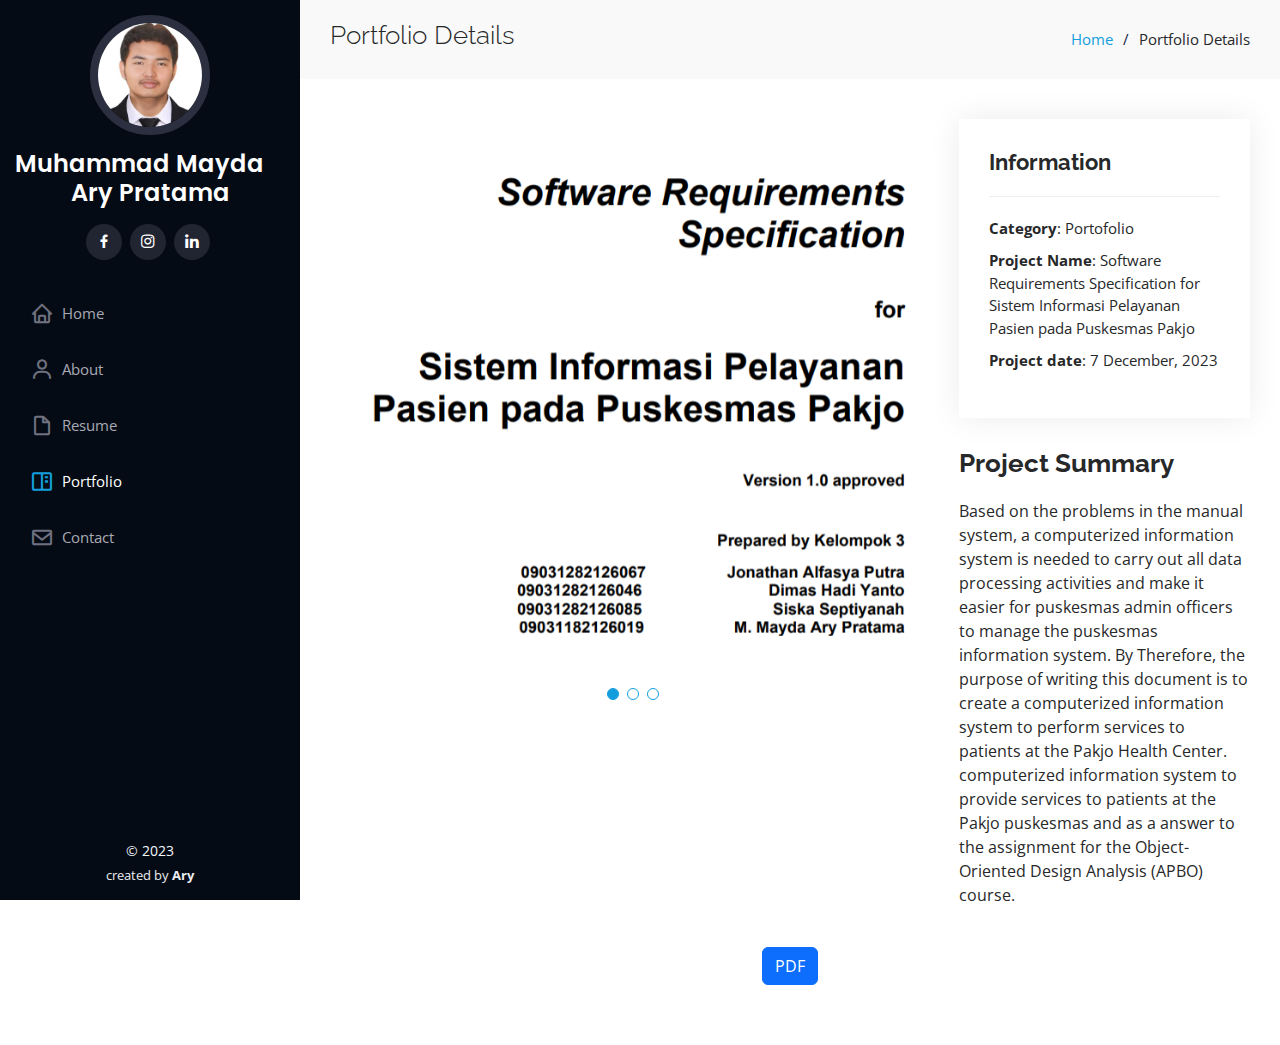
<file: portfolio-apbo.html>
<!DOCTYPE html>
<html lang="en">

<head>
  <meta charset="utf-8">
  <meta content="width=device-width, initial-scale=1.0" name="viewport">

  <title>Portfolio Details</title>
  <meta content="" name="description">
  <meta content="" name="keywords">

  <link href="assets/img/favicon.png" rel="icon">
  <link href="assets/img/apple-touch-icon.png" rel="apple-touch-icon">

  <link href="https://fonts.googleapis.com/css?family=Open+Sans:300,300i,400,400i,600,600i,700,700i|Raleway:300,300i,400,400i,500,500i,600,600i,700,700i|Poppins:300,300i,400,400i,500,500i,600,600i,700,700i" rel="stylesheet">

  <link href="assets/vendor/aos/aos.css" rel="stylesheet">
  <link href="assets/vendor/bootstrap/css/bootstrap.min.css" rel="stylesheet">
  <link href="assets/vendor/bootstrap-icons/bootstrap-icons.css" rel="stylesheet">
  <link href="assets/vendor/boxicons/css/boxicons.min.css" rel="stylesheet">
  <link href="assets/vendor/glightbox/css/glightbox.min.css" rel="stylesheet">
  <link href="assets/vendor/swiper/swiper-bundle.min.css" rel="stylesheet">

  <link href="assets/css/style.css" rel="stylesheet">

</head>

<body>

  <i class="bi bi-list mobile-nav-toggle d-xl-none"></i>

  <header id="header">
    <div class="d-flex flex-column">

      <div class="profile">
        <img src="assets/img/profile-gmb.jpg" alt="" class="img-fluid rounded-circle">
        <h1 class="text-light"><a href="index.html">Muhammad Mayda Ary Pratama</a></h1>
        <div class="social-links mt-3 text-center">
          <a href="https://web.facebook.com/profile.php?id=100016702218468" class="facebook"><i class="bx bxl-facebook"></i></a>
          <a href="https://www.instagram.com/aryyyyy_10" class="instagram"><i class="bx bxl-instagram"></i></a>
          <a href="https://www.linkedin.com/in/arymayda/" class="linkedin"><i class="bx bxl-linkedin"></i></a>
        </div>
      </div>

      <nav id="navbar" class="nav-menu navbar">
        <ul>
          <li><a href="index.html" class="nav-link scrollto "><i class="bx bx-home"></i> <span>Home</span></a></li>
          <li><a href="#about" class="nav-link scrollto"><i class="bx bx-user"></i> <span>About</span></a></li>
          <li><a href="#resume" class="nav-link scrollto"><i class="bx bx-file-blank"></i> <span>Resume</span></a></li>
          <li><a href="#portfolio" class="nav-link scrollto active"><i class="bx bx-book-content"></i> <span>Portfolio</span></a></li>
          <li><a href="#contact" class="nav-link scrollto"><i class="bx bx-envelope"></i> <span>Contact</span></a></li>
        </ul>
      </nav>
    </div>
  </header>

  <main id="main">

    <section id="breadcrumbs" class="breadcrumbs">
      <div class="container">

        <div class="d-flex justify-content-between align-items-center">
          <h2>Portfolio Details</h2>
          <ol>
            <li><a href="index.html">Home</a></li>
            <li>Portfolio Details</li>
          </ol>
        </div>

      </div>
    </section>

    <section id="portfolio-details" class="portfolio-details">
      <div class="container">

        <div class="row gy-4">

          <div class="col-lg-8">
            <div class="portfolio-details-slider swiper">
              <div class="swiper-wrapper align-items-center">

                <div class="swiper-slide">
                  <img src="assets/img/portfolio/port-detail-apbo1.png" alt="">
                </div>

                <div class="swiper-slide">
                  <img src="assets/img/portfolio/port-detail-apbo2.png" alt="">
                </div>

                <div class="swiper-slide">
                  <img src="assets/img/portfolio/port-detail-apbo3.png" alt="">
                </div>

              </div>
              <div class="swiper-pagination"></div>
            </div>
          </div>

          <div class="col-lg-4">
            <div class="portfolio-info">
              <h3>Information</h3>
              <ul>
                <li><strong>Category</strong>: Portofolio</li>
                <li><strong>Project Name</strong>: Software Requirements 
                  Specification
                  for
                  Sistem Informasi Pelayanan 
                  Pasien pada Puskesmas Pakjo
                  </li>
                <li><strong>Project date</strong>: 7 December, 2023
                </li>
              </ul>
            </div>
            <div class="portfolio-description">
              <h2>Project Summary</h2>
              <p>
                Based on the problems in the manual system, a computerized information system is needed to carry out all data processing activities and make it easier for puskesmas admin officers to manage the puskesmas information system. By Therefore, the purpose of writing this document is to create a computerized information system to perform services to patients at the Pakjo Health Center. computerized information system to provide services to patients at the Pakjo puskesmas and as a  answer to the assignment for the Object-Oriented Design Analysis (APBO) course.
              </p>
          </div>
          </div>

        </div>
        <div class="d-flex justify-content-center mt-4">
          <a href="https://drive.google.com/file/d/1HmimOcG6Nsnra0d3sayFaIHVmPfVqav9/view?usp=sharing" download class="btn btn-primary">PDF</a>
      </div>
      </div>
    </section>

  </main>
  <footer id="footer">
    <div class="container">
      <div class="copyright">
        &copy; <a>2023</a>
      </div>
      <div class="credits">
        created by <strong><span>Ary</span></strong>
      </div>
    </div>
  </footer>

  <a href="#" class="back-to-top d-flex align-items-center justify-content-center"><i class="bi bi-arrow-up-short"></i></a>

  <script src="assets/vendor/purecounter/purecounter_vanilla.js"></script>
  <script src="assets/vendor/aos/aos.js"></script>
  <script src="assets/vendor/bootstrap/js/bootstrap.bundle.min.js"></script>
  <script src="assets/vendor/glightbox/js/glightbox.min.js"></script>
  <script src="assets/vendor/isotope-layout/isotope.pkgd.min.js"></script>
  <script src="assets/vendor/swiper/swiper-bundle.min.js"></script>
  <script src="assets/vendor/typed.js/typed.umd.js"></script>
  <script src="assets/vendor/waypoints/noframework.waypoints.js"></script>

  <script src="assets/js/main.js"></script>

</body>

</html>
</file>
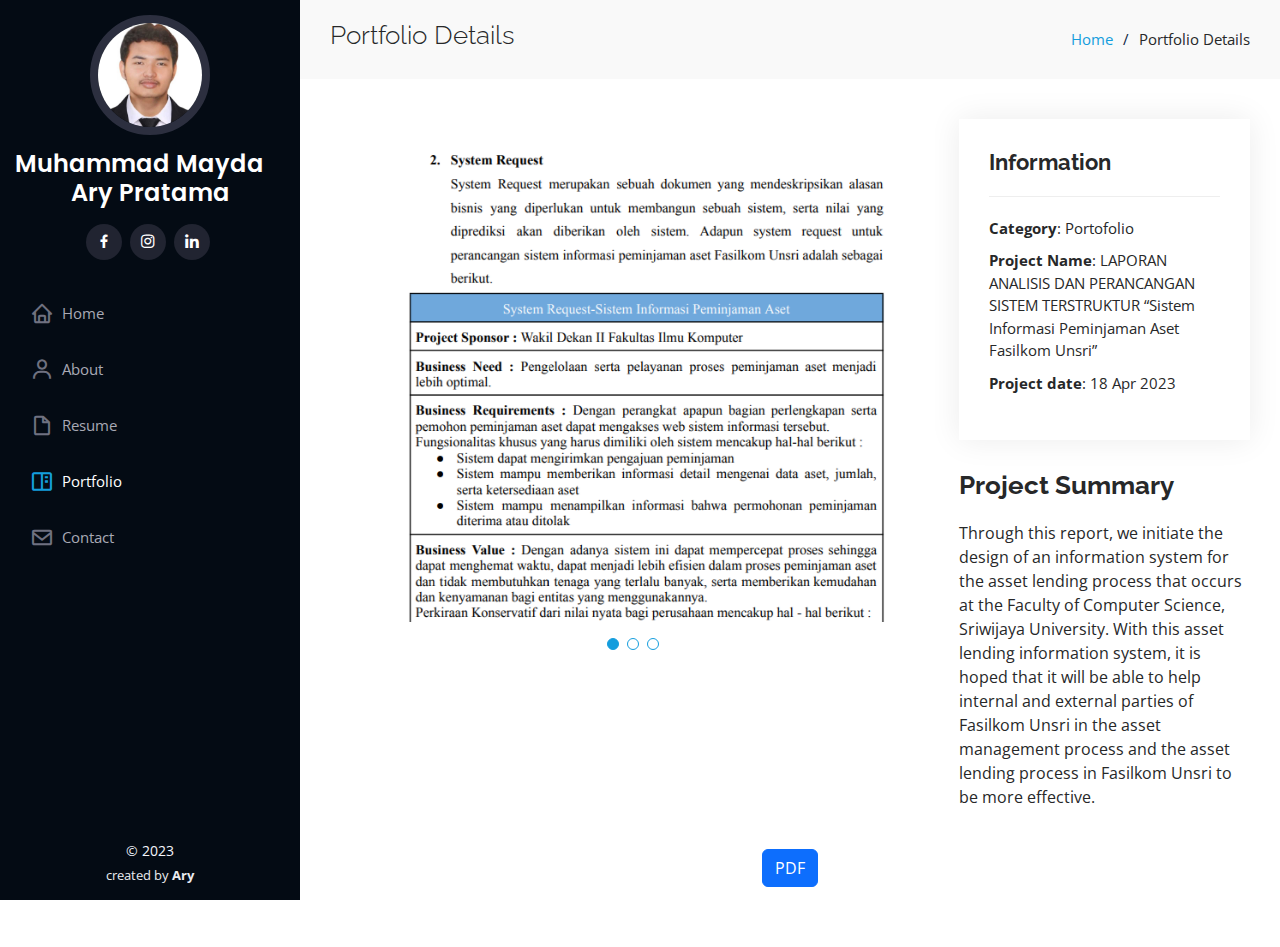
<file: portfolio-apst.html>
<!DOCTYPE html>
<html lang="en">

<head>
  <meta charset="utf-8">
  <meta content="width=device-width, initial-scale=1.0" name="viewport">

  <title>Portfolio Details</title>
  <meta content="" name="description">
  <meta content="" name="keywords">

  <link href="assets/img/favicon.png" rel="icon">
  <link href="assets/img/apple-touch-icon.png" rel="apple-touch-icon">

  <link href="https://fonts.googleapis.com/css?family=Open+Sans:300,300i,400,400i,600,600i,700,700i|Raleway:300,300i,400,400i,500,500i,600,600i,700,700i|Poppins:300,300i,400,400i,500,500i,600,600i,700,700i" rel="stylesheet">

  <link href="assets/vendor/aos/aos.css" rel="stylesheet">
  <link href="assets/vendor/bootstrap/css/bootstrap.min.css" rel="stylesheet">
  <link href="assets/vendor/bootstrap-icons/bootstrap-icons.css" rel="stylesheet">
  <link href="assets/vendor/boxicons/css/boxicons.min.css" rel="stylesheet">
  <link href="assets/vendor/glightbox/css/glightbox.min.css" rel="stylesheet">
  <link href="assets/vendor/swiper/swiper-bundle.min.css" rel="stylesheet">

  <link href="assets/css/style.css" rel="stylesheet">

</head>

<body>

  <i class="bi bi-list mobile-nav-toggle d-xl-none"></i>

  <header id="header">
    <div class="d-flex flex-column">

      <div class="profile">
        <img src="assets/img/profile-gmb.jpg" alt="" class="img-fluid rounded-circle">
        <h1 class="text-light"><a href="index.html">Muhammad Mayda Ary Pratama</a></h1>
        <div class="social-links mt-3 text-center">
          <a href="https://web.facebook.com/profile.php?id=100016702218468" class="facebook"><i class="bx bxl-facebook"></i></a>
          <a href="https://www.instagram.com/aryyyyy_10" class="instagram"><i class="bx bxl-instagram"></i></a>
          <a href="https://www.linkedin.com/in/arymayda/" class="linkedin"><i class="bx bxl-linkedin"></i></a>
        </div>
      </div>

      <nav id="navbar" class="nav-menu navbar">
        <ul>
          <li><a href="index.html" class="nav-link scrollto "><i class="bx bx-home"></i> <span>Home</span></a></li>
          <li><a href="#about" class="nav-link scrollto"><i class="bx bx-user"></i> <span>About</span></a></li>
          <li><a href="#resume" class="nav-link scrollto"><i class="bx bx-file-blank"></i> <span>Resume</span></a></li>
          <li><a href="#portfolio" class="nav-link scrollto active"><i class="bx bx-book-content"></i> <span>Portfolio</span></a></li>
          <li><a href="#contact" class="nav-link scrollto"><i class="bx bx-envelope"></i> <span>Contact</span></a></li>
        </ul>
      </nav>
    </div>
  </header>

  <main id="main">

    <section id="breadcrumbs" class="breadcrumbs">
      <div class="container">

        <div class="d-flex justify-content-between align-items-center">
          <h2>Portfolio Details</h2>
          <ol>
            <li><a href="index.html">Home</a></li>
            <li>Portfolio Details</li>
          </ol>
        </div>

      </div>
    </section>

    <section id="portfolio-details" class="portfolio-details">
      <div class="container">

        <div class="row gy-4">

          <div class="col-lg-8">
            <div class="portfolio-details-slider swiper">
              <div class="swiper-wrapper align-items-center">

                <div class="swiper-slide">
                  <img src="assets/img/portfolio/port-detail-apst1.png" alt="">
                </div>

                <div class="swiper-slide">
                  <img src="assets/img/portfolio/port-detail-apst2.png" alt="">
                </div>

                <div class="swiper-slide">
                  <img src="assets/img/portfolio/port-detail-apst3.png" alt="">
                </div>

              </div>
              <div class="swiper-pagination"></div>
            </div>
          </div>
          
          <div class="col-lg-4">
            <div class="portfolio-info">
              <h3>Information</h3>
              <ul>
                <li><strong>Category</strong>: Portofolio</li>
                <li><strong>Project Name</strong>: LAPORAN
                  ANALISIS DAN PERANCANGAN SISTEM TERSTRUKTUR
                  “Sistem Informasi Peminjaman Aset Fasilkom Unsri”</li>
                <li><strong>Project date</strong>: 18 Apr 2023</li>
              </ul>
            </div>
            <div class="portfolio-description">
              <h2>Project Summary</h2>
              <p>
                Through this report, we initiate the design of an information system for the asset lending process that occurs at the Faculty of Computer Science, Sriwijaya University. With this asset lending information system, it is hoped that it will be able to help internal and external parties of Fasilkom Unsri in the asset management process and the asset lending process in Fasilkom Unsri to be more effective.              </p>
          </div>
          
          </div>

        </div>
        <div class="d-flex justify-content-center mt-4">
          <a href="https://drive.google.com/file/d/17nxsGWJwv9k9ldsH15lMONf2OMAsRc-s/view?usp=sharing" download class="btn btn-primary">PDF</a>
      </div>
      </div>
    </section>

  </main>
  <footer id="footer">
    <div class="container">
      <div class="copyright">
        &copy; <a>2023</a>
      </div>
      <div class="credits">
        created by <strong><span>Ary</span></strong>
      </div>
    </div>
  </footer>

  <a href="#" class="back-to-top d-flex align-items-center justify-content-center"><i class="bi bi-arrow-up-short"></i></a>

  <script src="assets/vendor/purecounter/purecounter_vanilla.js"></script>
  <script src="assets/vendor/aos/aos.js"></script>
  <script src="assets/vendor/bootstrap/js/bootstrap.bundle.min.js"></script>
  <script src="assets/vendor/glightbox/js/glightbox.min.js"></script>
  <script src="assets/vendor/isotope-layout/isotope.pkgd.min.js"></script>
  <script src="assets/vendor/swiper/swiper-bundle.min.js"></script>
  <script src="assets/vendor/typed.js/typed.umd.js"></script>
  <script src="assets/vendor/waypoints/noframework.waypoints.js"></script>

  <script src="assets/js/main.js"></script>

</body>

</html>
</file>
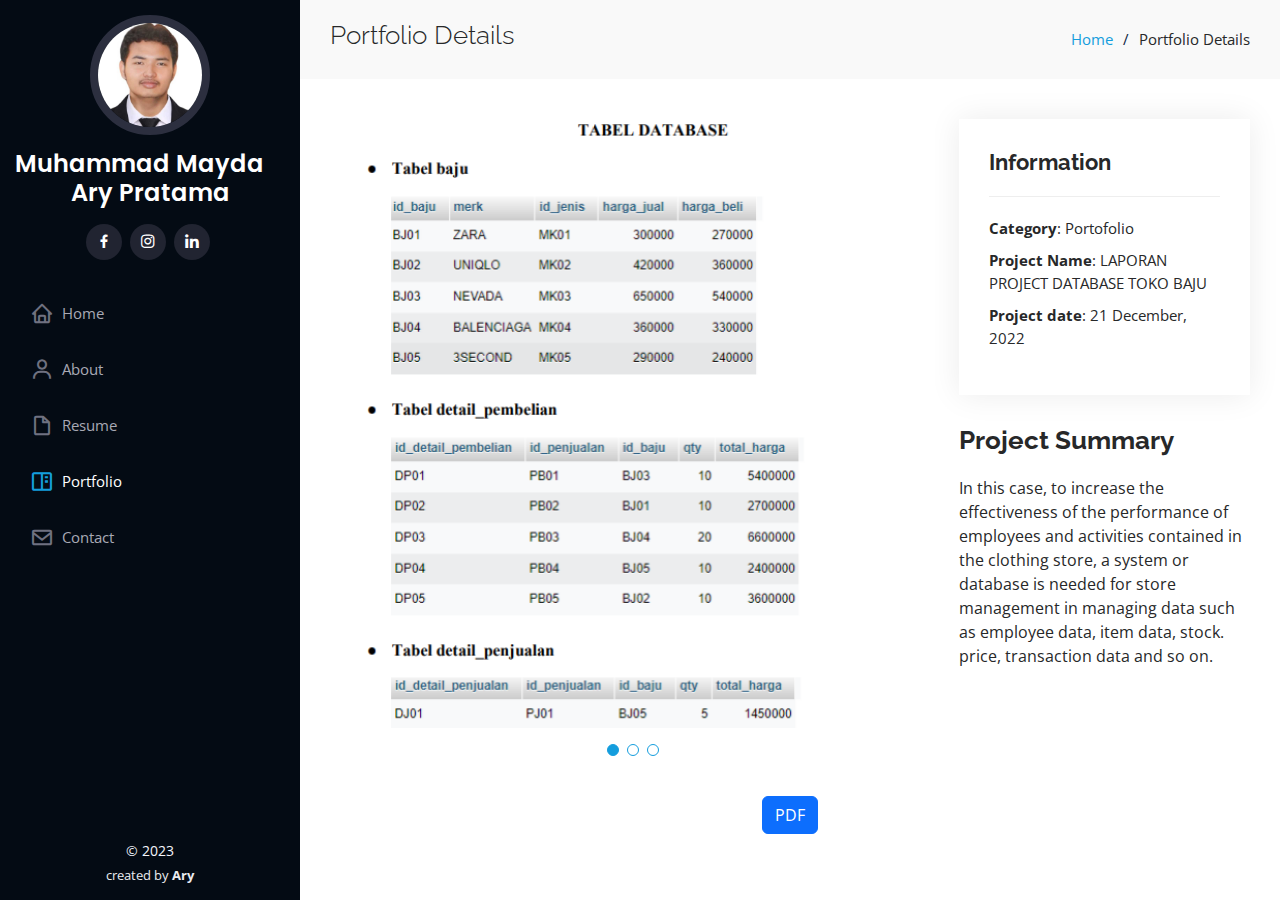
<file: portfolio-basdat.html>
<!DOCTYPE html>
<html lang="en">

<head>
  <meta charset="utf-8">
  <meta content="width=device-width, initial-scale=1.0" name="viewport">

  <title>Portfolio Details</title>
  <meta content="" name="description">
  <meta content="" name="keywords">

  <link href="assets/img/favicon.png" rel="icon">
  <link href="assets/img/apple-touch-icon.png" rel="apple-touch-icon">

  <link href="https://fonts.googleapis.com/css?family=Open+Sans:300,300i,400,400i,600,600i,700,700i|Raleway:300,300i,400,400i,500,500i,600,600i,700,700i|Poppins:300,300i,400,400i,500,500i,600,600i,700,700i" rel="stylesheet">

  <link href="assets/vendor/aos/aos.css" rel="stylesheet">
  <link href="assets/vendor/bootstrap/css/bootstrap.min.css" rel="stylesheet">
  <link href="assets/vendor/bootstrap-icons/bootstrap-icons.css" rel="stylesheet">
  <link href="assets/vendor/boxicons/css/boxicons.min.css" rel="stylesheet">
  <link href="assets/vendor/glightbox/css/glightbox.min.css" rel="stylesheet">
  <link href="assets/vendor/swiper/swiper-bundle.min.css" rel="stylesheet">

  <link href="assets/css/style.css" rel="stylesheet">

</head>

<body>

  <i class="bi bi-list mobile-nav-toggle d-xl-none"></i>

  <header id="header">
    <div class="d-flex flex-column">

      <div class="profile">
        <img src="assets/img/profile-gmb.jpg" alt="" class="img-fluid rounded-circle">
        <h1 class="text-light"><a href="index.html">Muhammad Mayda Ary Pratama</a></h1>
        <div class="social-links mt-3 text-center">
          <a href="https://web.facebook.com/profile.php?id=100016702218468" class="facebook"><i class="bx bxl-facebook"></i></a>
          <a href="https://www.instagram.com/aryyyyy_10" class="instagram"><i class="bx bxl-instagram"></i></a>
          <a href="https://www.linkedin.com/in/arymayda/" class="linkedin"><i class="bx bxl-linkedin"></i></a>
        </div>
      </div>

      <nav id="navbar" class="nav-menu navbar">
        <ul>
          <li><a href="index.html" class="nav-link scrollto "><i class="bx bx-home"></i> <span>Home</span></a></li>
          <li><a href="#about" class="nav-link scrollto"><i class="bx bx-user"></i> <span>About</span></a></li>
          <li><a href="#resume" class="nav-link scrollto"><i class="bx bx-file-blank"></i> <span>Resume</span></a></li>
          <li><a href="#portfolio" class="nav-link scrollto active"><i class="bx bx-book-content"></i> <span>Portfolio</span></a></li>
          <li><a href="#contact" class="nav-link scrollto"><i class="bx bx-envelope"></i> <span>Contact</span></a></li>
        </ul>
      </nav>
    </div>
  </header>

  <main id="main">

    <section id="breadcrumbs" class="breadcrumbs">
      <div class="container">

        <div class="d-flex justify-content-between align-items-center">
          <h2>Portfolio Details</h2>
          <ol>
            <li><a href="index.html">Home</a></li>
            <li>Portfolio Details</li>
          </ol>
        </div>

      </div>
    </section>

    <section id="portfolio-details" class="portfolio-details">
      <div class="container">

        <div class="row gy-4">

          <div class="col-lg-8">
            <div class="portfolio-details-slider swiper">
              <div class="swiper-wrapper align-items-center">

                <div class="swiper-slide">
                  <img src="assets/img/portfolio/port-detail-basdat1.png" alt="">
                </div>

                <div class="swiper-slide">
                  <img src="assets/img/portfolio/port-detail-basdat2.png" alt="">
                </div>

                <div class="swiper-slide">
                  <img src="assets/img/portfolio/port-detail-basdat3.png" alt="">
                </div>

              </div>
              <div class="swiper-pagination"></div>
            </div>
          </div>

          <div class="col-lg-4">
            <div class="portfolio-info">
              <h3>Information</h3>
              <ul>
                <li><strong>Category</strong>: Portofolio</li>
                <li><strong>Project Name</strong>: LAPORAN PROJECT
                  DATABASE TOKO BAJU
                  </li>
                <li><strong>Project date</strong>: 21 December, 2022
                </li>
              </ul>
            </div>
            <div class="portfolio-description">
              <h2>Project Summary</h2>
              <p>
                In this case, to increase the effectiveness of the performance of employees and activities contained in the clothing store, a system or database is needed for store management in managing data such as employee data, item data, stock. price, transaction data and so on.
              </p>
          </div>
          </div>

        </div>
        <div class="d-flex justify-content-center mt-4">
          <a href="https://drive.google.com/file/d/1AbdhZqAeu0-UitwLsXf7NSj2gJFKhS8a/view?usp=sharing" download class="btn btn-primary">PDF</a>
      </div>
      </div>
    </section>

  </main>
  <footer id="footer">
    <div class="container">
      <div class="copyright">
        &copy; <a>2023</a>
      </div>
      <div class="credits">
        created by <strong><span>Ary</span></strong>
      </div>
    </div>
  </footer>

  <a href="#" class="back-to-top d-flex align-items-center justify-content-center"><i class="bi bi-arrow-up-short"></i></a>

  <script src="assets/vendor/purecounter/purecounter_vanilla.js"></script>
  <script src="assets/vendor/aos/aos.js"></script>
  <script src="assets/vendor/bootstrap/js/bootstrap.bundle.min.js"></script>
  <script src="assets/vendor/glightbox/js/glightbox.min.js"></script>
  <script src="assets/vendor/isotope-layout/isotope.pkgd.min.js"></script>
  <script src="assets/vendor/swiper/swiper-bundle.min.js"></script>
  <script src="assets/vendor/typed.js/typed.umd.js"></script>
  <script src="assets/vendor/waypoints/noframework.waypoints.js"></script>

  <script src="assets/js/main.js"></script>

</body>

</html>
</file>
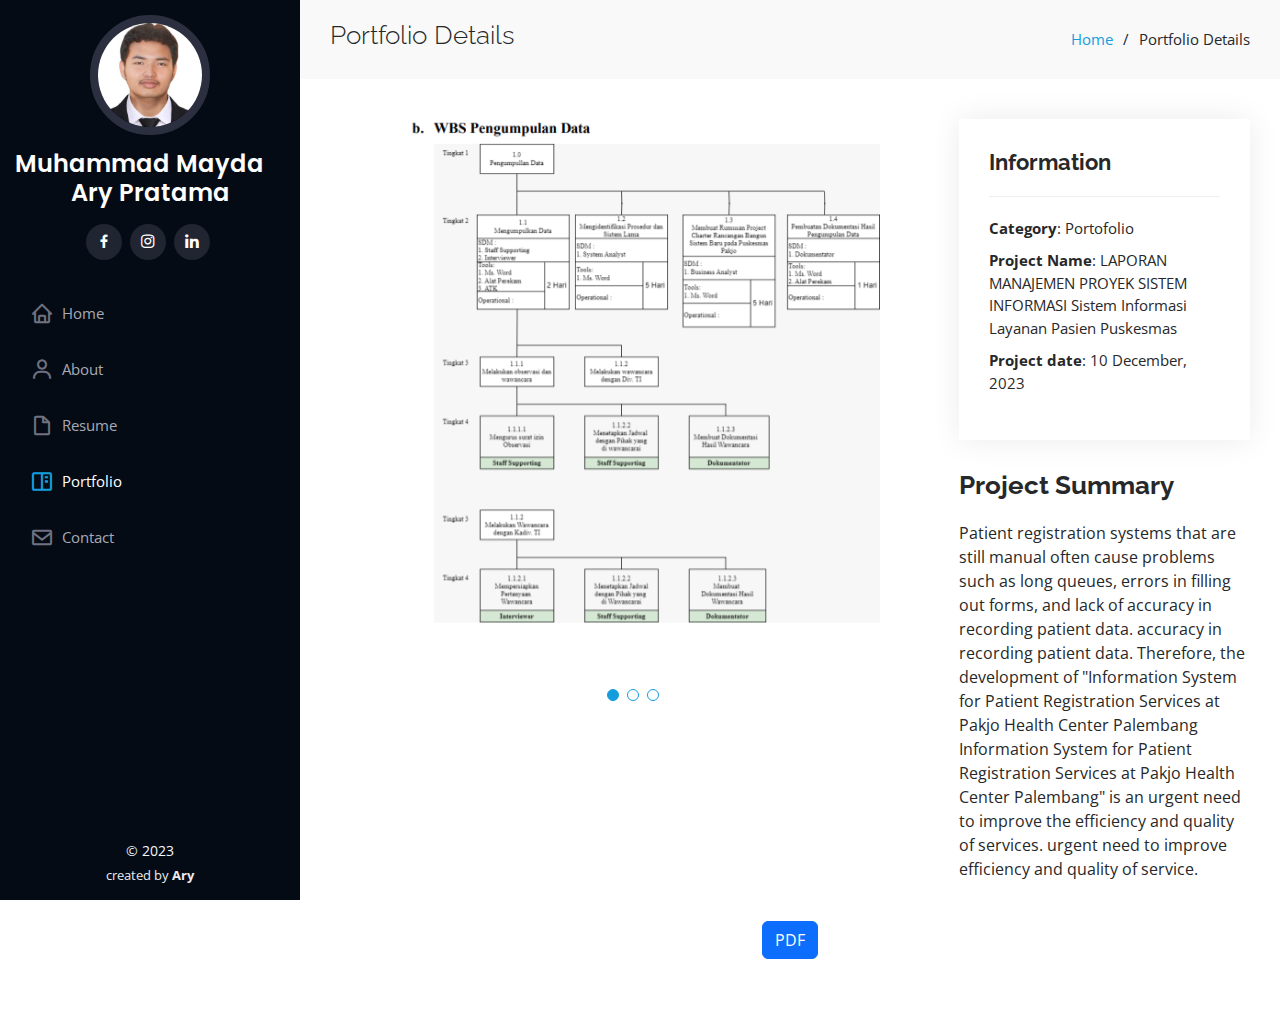
<file: portfolio-mpsi.html>
<!DOCTYPE html>
<html lang="en">

<head>
  <meta charset="utf-8">
  <meta content="width=device-width, initial-scale=1.0" name="viewport">

  <title>Portfolio Details</title>
  <meta content="" name="description">
  <meta content="" name="keywords">

  <link href="assets/img/favicon.png" rel="icon">
  <link href="assets/img/apple-touch-icon.png" rel="apple-touch-icon">

  <link href="https://fonts.googleapis.com/css?family=Open+Sans:300,300i,400,400i,600,600i,700,700i|Raleway:300,300i,400,400i,500,500i,600,600i,700,700i|Poppins:300,300i,400,400i,500,500i,600,600i,700,700i" rel="stylesheet">

  <link href="assets/vendor/aos/aos.css" rel="stylesheet">
  <link href="assets/vendor/bootstrap/css/bootstrap.min.css" rel="stylesheet">
  <link href="assets/vendor/bootstrap-icons/bootstrap-icons.css" rel="stylesheet">
  <link href="assets/vendor/boxicons/css/boxicons.min.css" rel="stylesheet">
  <link href="assets/vendor/glightbox/css/glightbox.min.css" rel="stylesheet">
  <link href="assets/vendor/swiper/swiper-bundle.min.css" rel="stylesheet">

  <link href="assets/css/style.css" rel="stylesheet">

</head>

<body>

  <i class="bi bi-list mobile-nav-toggle d-xl-none"></i>

  <header id="header">
    <div class="d-flex flex-column">

      <div class="profile">
        <img src="assets/img/profile-gmb.jpg" alt="" class="img-fluid rounded-circle">
        <h1 class="text-light"><a href="index.html">Muhammad Mayda Ary Pratama</a></h1>
        <div class="social-links mt-3 text-center">
          <a href="https://web.facebook.com/profile.php?id=100016702218468" class="facebook"><i class="bx bxl-facebook"></i></a>
          <a href="https://www.instagram.com/aryyyyy_10" class="instagram"><i class="bx bxl-instagram"></i></a>
          <a href="https://www.linkedin.com/in/arymayda/" class="linkedin"><i class="bx bxl-linkedin"></i></a>
        </div>
      </div>

      <nav id="navbar" class="nav-menu navbar">
        <ul>
          <li><a href="index.html" class="nav-link scrollto "><i class="bx bx-home"></i> <span>Home</span></a></li>
          <li><a href="#about" class="nav-link scrollto"><i class="bx bx-user"></i> <span>About</span></a></li>
          <li><a href="#resume" class="nav-link scrollto"><i class="bx bx-file-blank"></i> <span>Resume</span></a></li>
          <li><a href="#portfolio" class="nav-link scrollto active"><i class="bx bx-book-content"></i> <span>Portfolio</span></a></li>
          <li><a href="#contact" class="nav-link scrollto"><i class="bx bx-envelope"></i> <span>Contact</span></a></li>
        </ul>
      </nav>
    </div>
  </header>

  <main id="main">

    <section id="breadcrumbs" class="breadcrumbs">
      <div class="container">

        <div class="d-flex justify-content-between align-items-center">
          <h2>Portfolio Details</h2>
          <ol>
            <li><a href="index.html">Home</a></li>
            <li>Portfolio Details</li>
          </ol>
        </div>

      </div>
    </section>

    <section id="portfolio-details" class="portfolio-details">
      <div class="container">

        <div class="row gy-4">

          <div class="col-lg-8">
            <div class="portfolio-details-slider swiper">
              <div class="swiper-wrapper align-items-center">

                <div class="swiper-slide">
                  <img src="assets/img/portfolio/port-detail-mpsi1.png" alt="">
                </div>

                <div class="swiper-slide">
                  <img src="assets/img/portfolio/port-detail-mpsi2.png" alt="">
                </div>

                <div class="swiper-slide">
                  <img src="assets/img/portfolio/port-detail-mpsi3.png" alt="">
                </div>

              </div>
              <div class="swiper-pagination"></div>
            </div>
          </div>

          <div class="col-lg-4">
            <div class="portfolio-info">
              <h3>Information</h3>
              <ul>
                <li><strong>Category</strong>: Portofolio</li>
                <li><strong>Project Name</strong>: LAPORAN MANAJEMEN PROYEK SISTEM INFORMASI
                  Sistem Informasi Layanan Pasien Puskesmas
                  </li>
                <li><strong>Project date</strong>: 10 December, 2023
                </li>
              </ul>
            </div>
            <div class="portfolio-description">
              <h2>Project Summary</h2>
              <p>
                Patient registration systems that are still manual often cause problems such as long queues, errors in filling out forms, and lack of accuracy in recording patient data. accuracy in recording patient data. Therefore, the development of "Information System for Patient Registration Services at Pakjo Health Center Palembang Information System for Patient Registration Services at Pakjo Health Center Palembang" is an urgent need to improve the efficiency and quality of services. urgent need to improve efficiency and quality of service.
              </p>
          </div>
          </div>

        </div>
        <div class="d-flex justify-content-center mt-4">
          <a href="https://drive.google.com/file/d/1iWkWhpBKmRn3ByiJqpRKlK1gdLo8pcax/view?usp=sharing" download class="btn btn-primary">PDF</a>
      </div>
      </div>
    </section>

  </main>
  <footer id="footer">
    <div class="container">
      <div class="copyright">
        &copy; <a>2023</a>
      </div>
      <div class="credits">
        created by <strong><span>Ary</span></strong>
      </div>
    </div>
  </footer>

  <a href="#" class="back-to-top d-flex align-items-center justify-content-center"><i class="bi bi-arrow-up-short"></i></a>

  <script src="assets/vendor/purecounter/purecounter_vanilla.js"></script>
  <script src="assets/vendor/aos/aos.js"></script>
  <script src="assets/vendor/bootstrap/js/bootstrap.bundle.min.js"></script>
  <script src="assets/vendor/glightbox/js/glightbox.min.js"></script>
  <script src="assets/vendor/isotope-layout/isotope.pkgd.min.js"></script>
  <script src="assets/vendor/swiper/swiper-bundle.min.js"></script>
  <script src="assets/vendor/typed.js/typed.umd.js"></script>
  <script src="assets/vendor/waypoints/noframework.waypoints.js"></script>

  <script src="assets/js/main.js"></script>

</body>

</html>
</file>
<file: assets/css/style.css>
body {
  font-family: "Open Sans", sans-serif;
  color: #272829;
}

a {
  color: #149ddd;
  text-decoration: none;
}

a:hover {
  color: #37b3ed;
  text-decoration: none;
}

h1,
h2,
h3,
h4,
h5,
h6 {
  font-family: "Raleway", sans-serif;
}

.back-to-top {
  position: fixed;
  visibility: hidden;
  opacity: 0;
  right: 15px;
  bottom: 15px;
  z-index: 996;
  background: #149ddd;
  width: 40px;
  height: 40px;
  border-radius: 50px;
  transition: all 0.4s;
}

.back-to-top i {
  font-size: 28px;
  color: #fff;
  line-height: 0;
}

.back-to-top:hover {
  background: #2eafec;
  color: #fff;
}

.back-to-top.active {
  visibility: visible;
  opacity: 1;
}

#header {
  position: fixed;
  top: 0;
  left: 0;
  bottom: 0;
  width: 300px;
  transition: all ease-in-out 0.5s;
  z-index: 9997;
  transition: all 0.5s;
  padding: 0 15px;
  background: #040b14;
  overflow-y: auto;
}

#header .profile img {
  margin: 15px auto;
  display: block;
  width: 120px;
  border: 8px solid #2c2f3f;
}

#header .profile h1 {
  font-size: 24px;
  margin: 0;
  padding: 0;
  font-weight: 600;
  -moz-text-align-last: center;
  text-align-last: center;
  font-family: "Poppins", sans-serif;
}

#header .profile h1 a,
#header .profile h1 a:hover {
  color: #fff;
  text-decoration: none;
}

#header .profile .social-links a {
  font-size: 18px;
  display: inline-block;
  background: #212431;
  color: #fff;
  line-height: 1;
  padding: 8px 0;
  margin-right: 4px;
  border-radius: 50%;
  text-align: center;
  width: 36px;
  height: 36px;
  transition: 0.3s;
}

#header .profile .social-links a:hover {
  background: #149ddd;
  color: #fff;
  text-decoration: none;
}

#main {
  margin-left: 300px;
}

.container,
.container-fluid {
  padding-left: 30px;
  padding-right: 30px;
}

@media (max-width: 1199px) {
  #header {
    left: -300px;
  }

  #main {
    margin-left: 0;
  }

  .container,
  .container-fluid {
    padding-left: 12px;
    padding-right: 12px;
  }
}

.nav-menu {
  padding: 30px 0 0 0;
}

.nav-menu * {
  margin: 0;
  padding: 0;
  list-style: none;
}

.nav-menu>ul>li {
  position: relative;
  white-space: nowrap;
}

.nav-menu a,
.nav-menu a:focus {
  display: flex;
  align-items: center;
  color: #a8a9b4;
  padding: 12px 15px;
  margin-bottom: 8px;
  transition: 0.3s;
  font-size: 15px;
}

.nav-menu a i,
.nav-menu a:focus i {
  font-size: 24px;
  padding-right: 8px;
  color: #6f7180;
}

.nav-menu a:hover,
.nav-menu .active,
.nav-menu .active:focus,
.nav-menu li:hover>a {
  text-decoration: none;
  color: #fff;
}

.nav-menu a:hover i,
.nav-menu .active i,
.nav-menu .active:focus i,
.nav-menu li:hover>a i {
  color: #149ddd;
}

.mobile-nav-toggle {
  position: fixed;
  right: 15px;
  top: 15px;
  z-index: 9998;
  border: 0;
  font-size: 24px;
  transition: all 0.4s;
  outline: none !important;
  background-color: #149ddd;
  color: #fff;
  width: 40px;
  height: 40px;
  display: inline-flex;
  align-items: center;
  justify-content: center;
  line-height: 0;
  border-radius: 50px;
  cursor: pointer;
}

.mobile-nav-active {
  overflow: hidden;
}

.mobile-nav-active #header {
  left: 0;
}


#hero {
  width: 100%;
  height: 100vh;
  background: url("../img/wallpaper_web.jpg") top center;
  background-size: cover;
}

#hero:before {
  content: "";
  background: rgba(5, 13, 24, 0.3);
  position: absolute;
  bottom: 0;
  top: 0;
  left: 0;
  right: 0;
  z-index: 1;
}

#hero .hero-container {
  position: relative;
  z-index: 2;
  min-width: 300px;
}

#hero h1 {
  margin: 0 0 10px 0;
  font-size: 64px;
  font-weight: 700;
  line-height: 56px;
  color: #fff;
}

#hero p {
  color: #fff;
  margin-bottom: 50px;
  font-size: 26px;
  font-family: "Poppins", sans-serif;
}

#hero p span {
  color: #fff;
  padding-bottom: 4px;
  letter-spacing: 1px;
  border-bottom: 3px solid #149ddd;
}

@media (min-width: 1024px) {
  #hero {
    background-attachment: fixed;
  }
}

@media (max-width: 768px) {
  #hero h1 {
    font-size: 28px;
    line-height: 36px;
  }

  #hero h2 {
    font-size: 18px;
    line-height: 24px;
    margin-bottom: 30px;
  }
}

section {
  padding: 60px 0;
  overflow: hidden;
}

.section-bg {
  background: #f5f8fd;
}

.section-title {
  padding-bottom: 30px;
}

.section-title h2 {
  font-size: 32px;
  font-weight: bold;
  margin-bottom: 20px;
  padding-bottom: 20px;
  position: relative;
  color: #173b6c;
}

.section-title h2::after {
  content: "";
  position: absolute;
  display: block;
  width: 50px;
  height: 3px;
  background: #149ddd;
  bottom: 0;
  left: 0;
}

.section-title p {
  margin-bottom: 0;
}

.about .content h3 {
  font-weight: 700;
  font-size: 26px;
  color: #173b6c;
}

.about .content ul {
  list-style: none;
  padding: 0;
}

.about .content ul li {
  margin-bottom: 20px;
  display: flex;
  align-items: center;
}

.about .content ul strong {
  margin-right: 10px;
}

.about .content ul i {
  font-size: 16px;
  margin-right: 5px;
  color: #149ddd;
  line-height: 0;
}

.about .content p:last-child {
  margin-bottom: 0;
}

.resume .resume-title {
  font-size: 26px;
  font-weight: 700;
  margin-top: 20px;
  margin-bottom: 20px;
  color: #050d18;
}

.resume .resume-item {
  padding: 0 0 20px 20px;
  margin-top: -2px;
  border-left: 2px solid #1f5297;
  position: relative;
}

.resume .resume-item h4 {
  line-height: 18px;
  font-size: 18px;
  font-weight: 600;
  text-transform: uppercase;
  font-family: "Poppins", sans-serif;
  color: #050d18;
  margin-bottom: 10px;
}

.resume .resume-item h5 {
  font-size: 16px;
  background: #e4edf9;
  padding: 5px 15px;
  display: inline-block;
  font-weight: 600;
  margin-bottom: 10px;
}

.resume .resume-item ul {
  padding-left: 20px;
}

.resume .resume-item ul li {
  padding-bottom: 10px;
}

.resume .resume-item:last-child {
  padding-bottom: 0;
}

.resume .resume-item::before {
  content: "";
  position: absolute;
  width: 16px;
  height: 16px;
  border-radius: 50px;
  left: -9px;
  top: 0;
  background: #fff;
  border: 2px solid #1f5297;
}

.portfolio .portfolio-item {
  margin-bottom: 30px;
}

.portfolio #portfolio-flters {
  padding: 0;
  margin: 0 auto 35px auto;
  list-style: none;
  text-align: center;
  background: #fff;
  border-radius: 50px;
  padding: 2px 15px;
}

.portfolio #portfolio-flters li {
  cursor: pointer;
  display: inline-block;
  padding: 10px 15px 8px 15px;
  font-size: 14px;
  font-weight: 600;
  line-height: 1;
  text-transform: uppercase;
  color: #272829;
  margin-bottom: 5px;
  transition: all 0.3s ease-in-out;
}

.portfolio #portfolio-flters li:hover,
.portfolio #portfolio-flters li.filter-active {
  color: #149ddd;
}

.portfolio #portfolio-flters li:last-child {
  margin-right: 0;
}

.portfolio .portfolio-wrap {
  transition: 0.3s;
  position: relative;
  overflow: hidden;
  z-index: 1;
}

.portfolio .portfolio-wrap::before {
  content: "";
  background: rgba(255, 255, 255, 0.5);
  position: absolute;
  left: 0;
  right: 0;
  top: 0;
  bottom: 0;
  transition: all ease-in-out 0.3s;
  z-index: 2;
  opacity: 0;
}

.portfolio .portfolio-wrap .portfolio-links {
  opacity: 1;
  left: 0;
  right: 0;
  bottom: -60px;
  z-index: 3;
  position: absolute;
  transition: all ease-in-out 0.3s;
  display: flex;
  justify-content: center;
}

.portfolio .portfolio-wrap .portfolio-links a {
  color: #fff;
  font-size: 28px;
  text-align: center;
  background: rgba(20, 157, 221, 0.75);
  transition: 0.3s;
  width: 50%;
}

.portfolio .portfolio-wrap .portfolio-links a:hover {
  background: rgba(20, 157, 221, 0.95);
}

.portfolio .portfolio-wrap .portfolio-links a+a {
  border-left: 1px solid #37b3ed;
}

.portfolio .portfolio-wrap:hover::before {
  top: 0;
  left: 0;
  right: 0;
  bottom: 0;
  opacity: 1;
}

.portfolio .portfolio-wrap:hover .portfolio-links {
  opacity: 1;
  bottom: 0;
}

.portfolio-details {
  padding-top: 40px;
}

.portfolio-details .portfolio-details-slider img {
  width: 100%;
}

.portfolio-details .portfolio-details-slider .swiper-pagination {
  margin-top: 20px;
  position: relative;
}

.portfolio-details .portfolio-details-slider .swiper-pagination .swiper-pagination-bullet {
  width: 12px;
  height: 12px;
  background-color: #fff;
  opacity: 1;
  border: 1px solid #149ddd;
}

.portfolio-details .portfolio-details-slider .swiper-pagination .swiper-pagination-bullet-active {
  background-color: #149ddd;
}

.portfolio-details .portfolio-info {
  padding: 30px;
  box-shadow: 0px 0 30px rgba(5, 13, 24, 0.08);
}

.portfolio-details .portfolio-info h3 {
  font-size: 22px;
  font-weight: 700;
  margin-bottom: 20px;
  padding-bottom: 20px;
  border-bottom: 1px solid #eee;
}

.portfolio-details .portfolio-info ul {
  list-style: none;
  padding: 0;
  font-size: 15px;
}

.portfolio-details .portfolio-info ul li+li {
  margin-top: 10px;
}

.portfolio-details .portfolio-description {
  padding-top: 30px;
}

.portfolio-details .portfolio-description h2 {
  font-size: 26px;
  font-weight: 700;
  margin-bottom: 20px;
}

.portfolio-details .portfolio-description p {
  padding: 0;
}

.contact {
  padding-bottom: 130px;
}

.contact .info {
  padding: 30px;
  background: #fff;
  width: 100%;
  box-shadow: 0 0 24px 0 rgba(0, 0, 0, 0.12);
}

.contact .info i {
  font-size: 20px;
  color: #149ddd;
  float: left;
  width: 44px;
  height: 44px;
  background: #dff3fc;
  display: flex;
  justify-content: center;
  align-items: center;
  border-radius: 50px;
  transition: all 0.3s ease-in-out;
}

.contact .info h4 {
  padding: 0 0 0 60px;
  font-size: 22px;
  font-weight: 600;
  margin-bottom: 5px;
  color: #050d18;
}

.contact .info p {
  padding: 0 0 10px 60px;
  margin-bottom: 20px;
  font-size: 14px;
  color: #173b6c;
}

.contact .info .email p {
  padding-top: 5px;
}

.contact .info .social-links {
  padding-left: 60px;
}

.contact .info .social-links a {
  font-size: 18px;
  display: inline-block;
  background: #333;
  color: #fff;
  line-height: 1;
  padding: 8px 0;
  border-radius: 50%;
  text-align: center;
  width: 36px;
  height: 36px;
  transition: 0.3s;
  margin-right: 10px;
}

.contact .info .social-links a:hover {
  background: #149ddd;
  color: #fff;
}

.contact .info .email:hover i,
.contact .info .address:hover i,
.contact .info .phone:hover i {
  background: #149ddd;
  color: #fff;
}

.contact .php-email-form {
  width: 100%;
  padding: 30px;
  background: #fff;
  box-shadow: 0 0 24px 0 rgba(0, 0, 0, 0.12);
}

.contact .php-email-form .form-group {
  padding-bottom: 8px;
}

.contact .php-email-form .validate {
  display: none;
  color: red;
  margin: 0 0 15px 0;
  font-weight: 400;
  font-size: 13px;
}

.contact .php-email-form .error-message {
  display: none;
  color: #fff;
  background: #ed3c0d;
  text-align: left;
  padding: 15px;
  font-weight: 600;
}

.contact .php-email-form .error-message br+br {
  margin-top: 25px;
}

.contact .php-email-form .sent-message {
  display: none;
  color: #fff;
  background: #18d26e;
  text-align: center;
  padding: 15px;
  font-weight: 600;
}

.contact .php-email-form .loading {
  display: none;
  background: #fff;
  text-align: center;
  padding: 15px;
}

.contact .php-email-form .loading:before {
  content: "";
  display: inline-block;
  border-radius: 50%;
  width: 24px;
  height: 24px;
  margin: 0 10px -6px 0;
  border: 3px solid #18d26e;
  border-top-color: #eee;
  animation: animate-loading 1s linear infinite;
}

.contact .php-email-form .form-group {
  margin-bottom: 15px;
}

.contact .php-email-form label {
  padding-bottom: 8px;
}

.contact .php-email-form input,
.contact .php-email-form textarea {
  border-radius: 0;
  box-shadow: none;
  font-size: 14px;
}

.contact .php-email-form input {
  height: 44px;
}

.contact .php-email-form textarea {
  padding: 10px 15px;
}

.contact .php-email-form button[type=submit] {
  background: #149ddd;
  border: 0;
  padding: 10px 24px;
  color: #fff;
  transition: 0.4s;
  border-radius: 4px;
}

.contact .php-email-form button[type=submit]:hover {
  background: #37b3ed;
}

@keyframes animate-loading {
  0% {
    transform: rotate(0deg);
  }

  100% {
    transform: rotate(360deg);
  }
}

.breadcrumbs {
  padding: 20px 0;
  background: #f9f9f9;
}

.breadcrumbs h2 {
  font-size: 26px;
  font-weight: 300;
}

.breadcrumbs ol {
  display: flex;
  flex-wrap: wrap;
  list-style: none;
  padding: 0;
  margin: 0;
  font-size: 15px;
}

.breadcrumbs ol li+li {
  padding-left: 10px;
}

.breadcrumbs ol li+li::before {
  display: inline-block;
  padding-right: 10px;
  color: #0e2442;
  content: "/";
}

@media (max-width: 768px) {
  .breadcrumbs .d-flex {
    display: block !important;
  }

  .breadcrumbs ol {
    display: block;
  }

  .breadcrumbs ol li {
    display: inline-block;
  }
}

#footer {
  padding: 15px;
  color: #f4f6fd;
  font-size: 14px;
  position: fixed;
  left: 0;
  bottom: 0;
  width: 300px;
  z-index: 9999;
  background: #040b14;
}

#footer .copyright {
  text-align: center;
}

#footer .credits {
  padding-top: 5px;
  text-align: center;
  font-size: 13px;
  color: #eaebf0;
}

@media (max-width: 1199px) {
  #footer {
    position: static;
    width: auto;
    padding-right: 20px 15px;
  }
}
</file>
